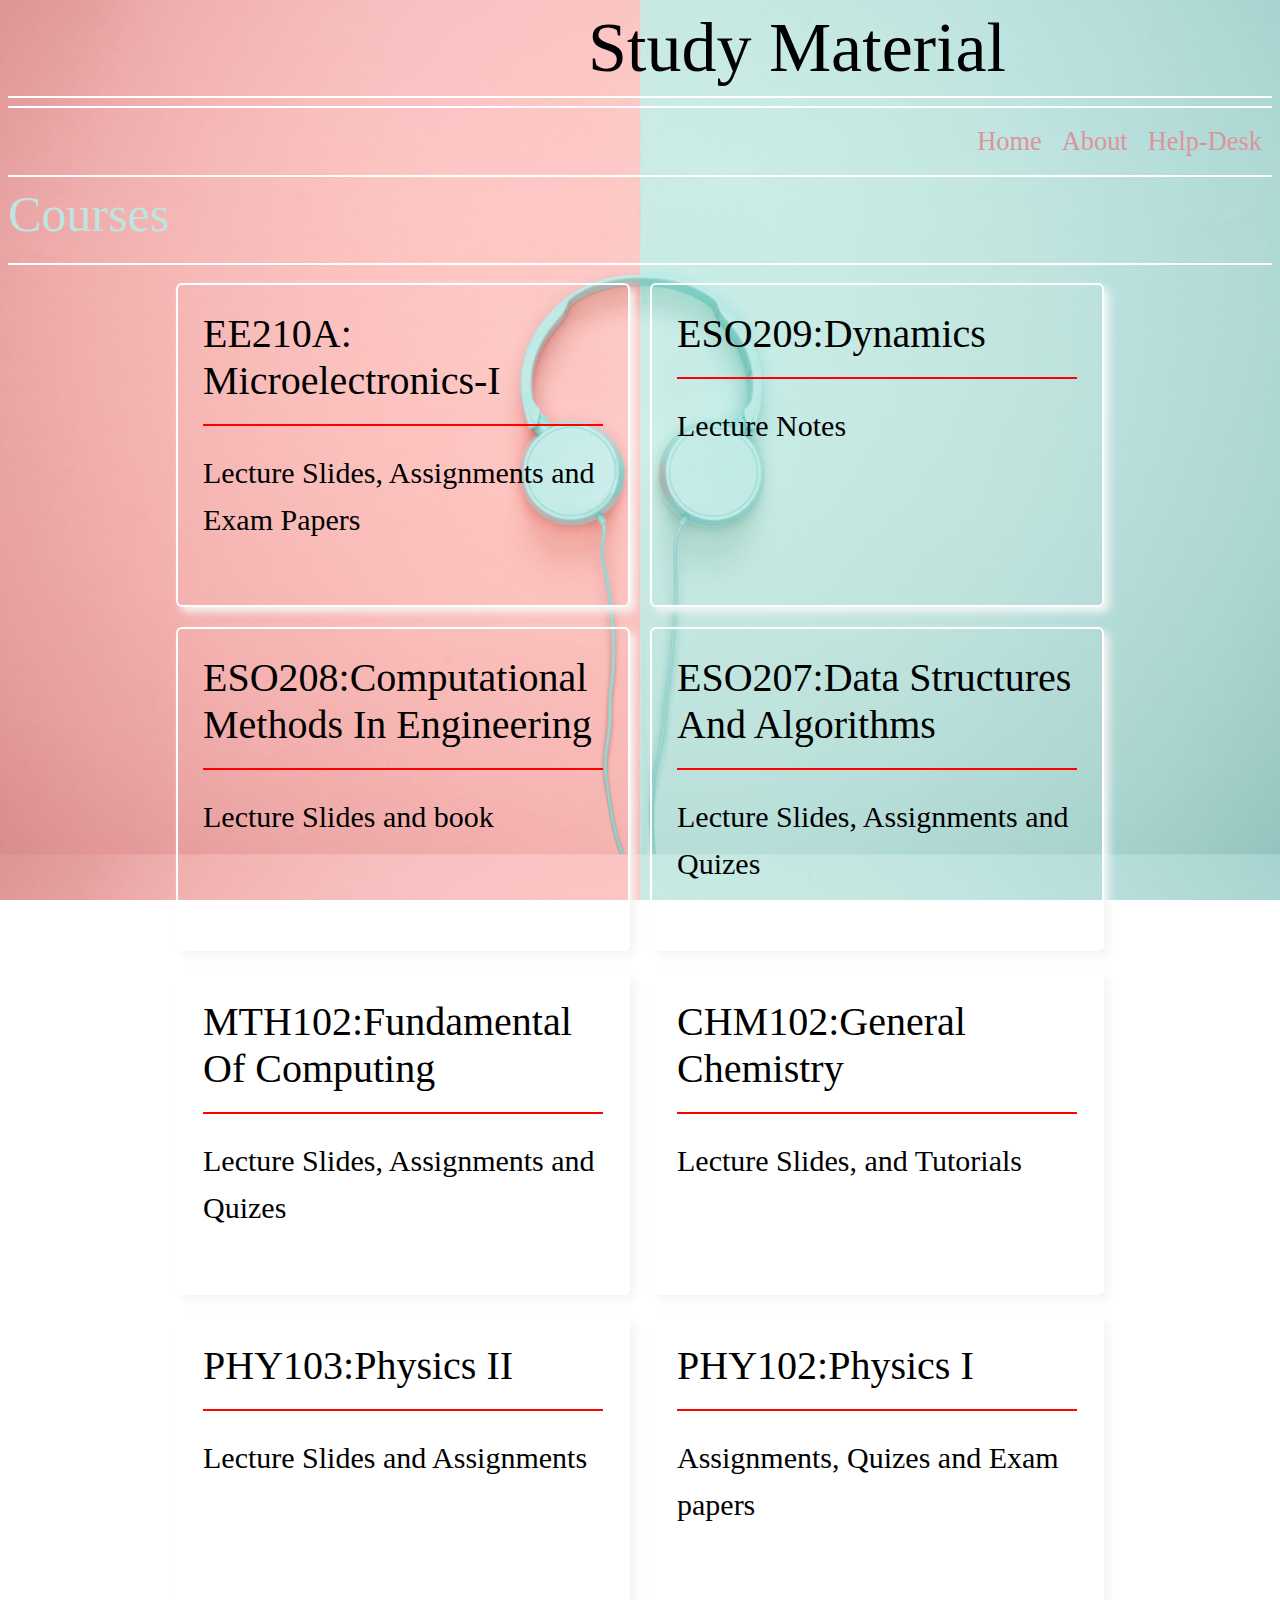
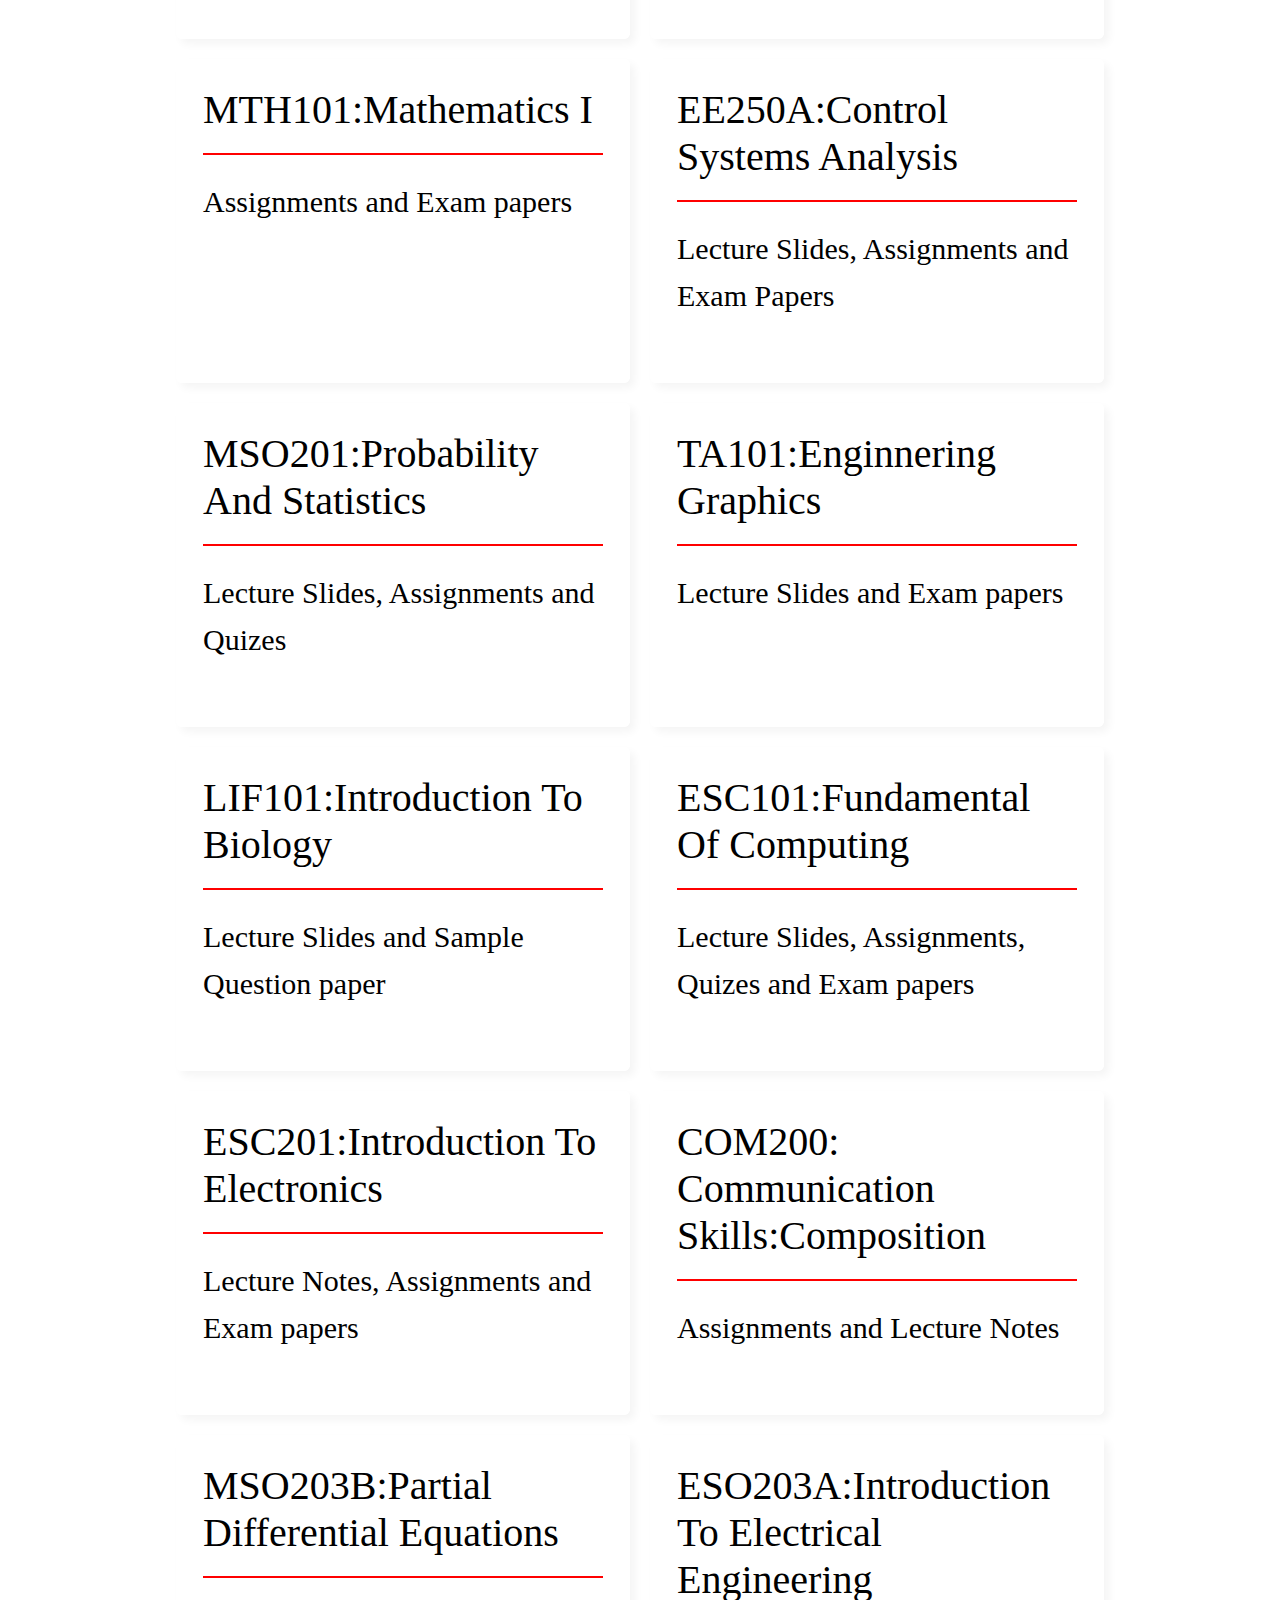
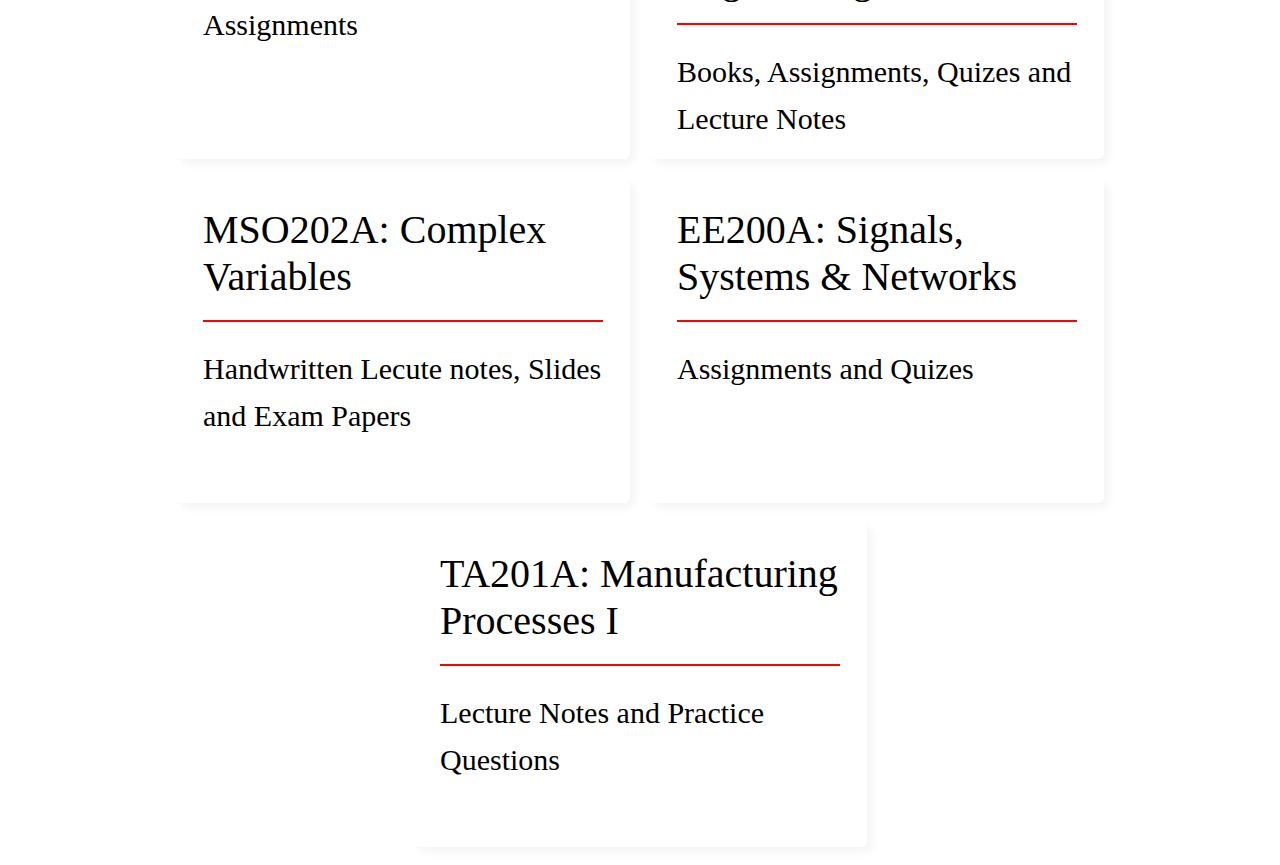
<file: index.html>
<!DOCTYPE html>
<html lang="en">
<head>
    <meta charset="UTF-8">
    <meta http-equiv="X-UA-Compatible" content="IE=edge">
    <meta name="viewport" content="width=device-width, initial-scale=1.0">
    <title>Study Material</title>
    <link rel="stylesheet" href="style.css">
</head>
<body style=" background-image: url('pexels-moose-photos-1037992.jpg'); 
background-size: 100%; background-attachment: fixed;">
    <span  style="margin-left: 580px; color: black;font-weight: lighter; font-size:70px;">Study Material</span>
    <hr color="white">
    <hr color="white">
    <div class="container1">
        <div class="item1"><a style="font-size: larger; color: #dc949c; text-decoration: none;" target="_parent" href="./index.html">Home </a></div>
        <div class="item1"><a style="font-size: larger; color: #dc949c; text-decoration: none;" target="_parent" href="./About.html">About </a></div>
        <div class="item1"><a style="font-size: larger; color: #dc949c; text-decoration: none;" target="_parent" href="./help.html">Help-Desk </a></div>
    </div>
    <hr color="white">
    <div id="one">Courses</div>
    <hr color="white">
    <div class="container2">
        <div class="btn"><a style="color: black; text-decoration: none;" target="_parent" href="./EE210A.html">EE210A: Microelectronics-I</a> 
            <hr color="red">
            <p style="display: inline;color: black;  font-size: 30px;">Lecture Slides, Assignments and Exam Papers</p>
        </div>
        <div class="btn"><a style="color: black; text-decoration: none;" target="_parent" href="./ESO209.html ">ESO209:Dynamics</a>
            <hr color="red">
            <p style="display: inline; color: black;font-size: 30px;">Lecture Notes</p>
        </div>
        <div class="btn"><a style="color: black; text-decoration: none;" target="_parent" href="./ESO208.html">ESO208:Computational Methods In Engineering</a>
            <hr color="red">
            <p style="display: inline;color: black; font-size: 30px;">Lecture Slides and book</p>
        </div>
        <div class="btn"><a style="color: black; text-decoration: none;" target="_parent" href="./ESO207.html">ESO207:Data Structures And Algorithms</a>
            <hr color="red">
            <p style="display: inline;color: black;  font-size: 30px;">Lecture Slides, Assignments and Quizes</p>
        </div>
        <div class="btn"><a style="color: black; text-decoration: none;" target="_parent" href="./MTH102.html">MTH102:Fundamental Of Computing</a>
            <hr color="red">
            <p style="display: inline;color: black; font-size: 30px;">Lecture Slides, Assignments and Quizes</p>
        </div>
        <div class="btn"><a style="color: black; text-decoration: none;" target="_parent" href="./CHM102.html">CHM102:General Chemistry</a>
            <hr color="red">
            <p style="display: inline;color: black;font-size: 30px;">Lecture Slides, and Tutorials</p>
        </div>
        <div class="btn"><a style="color: black; text-decoration: none;" target="_parent" href="./PHY103.html">PHY103:Physics II</a>
            <hr color="red">
            <p style="display: inline;color: black; font-size: 30px;">Lecture Slides and Assignments</p>
        </div>
        <div class="btn"><a style="color: black; text-decoration: none;" target="_parent" href="./PHY102.html">PHY102:Physics I</a>
            <hr color="red">
            <p style="display: inline;color: black; font-size: 30px;">Assignments, Quizes and Exam papers</p>
        </div>
        <div class="btn"><a style="color: black; text-decoration: none;" target="_parent" href="./MTH101.html">MTH101:Mathematics I</a>
            <hr color="red">
            <p style="display: inline;color: black; font-size: 30px;">Assignments and Exam papers</p>
        </div>
        <div class="btn"><a style="color: black; text-decoration: none;" target="_parent" href="./EE250.html">EE250A:Control Systems Analysis</a>
            <hr color="red">
            <p style="display: inline;color: black; font-size: 30px;">Lecture Slides, Assignments and Exam Papers</p>
        </div>
        <div class="btn"><a style="color: black; text-decoration: none;" target="_parent" href="./MSO201.html">MSO201:Probability And Statistics</a>
            <hr color="red">
            <p style="display: inline;color: black;  font-size: 30px;">Lecture Slides, Assignments and Quizes</p>
        </div>
        <div class="btn"><a style="color: black; text-decoration: none;" target="_parent" href="./TA101.html">TA101:Enginnering Graphics</a>
            <hr color="red">
            <p style="display: inline;color: black; font-size: 30px;">Lecture Slides and Exam papers</p>
        </div>
        <div class="btn"><a style="color: black; text-decoration: none;" target="_parent" href="./LIF101.html">LIF101:Introduction To Biology</a>
            <hr color="red">
            <p style="display: inline;color: black; font-size: 30px;">Lecture Slides and Sample Question paper</p>
        </div>
        <div class="btn"><a style="color: black; text-decoration: none;" target="_parent" href="./ESC101.html">ESC101:Fundamental Of Computing</a>
            <hr color="red">
            <p style="display: inline;color: black; font-size: 30px;">Lecture Slides, Assignments, Quizes and Exam papers</p>
        </div>
        <div class="btn"><a style="color: black; text-decoration: none;" target="_parent" href="./ESC201.html">ESC201:Introduction To Electronics</a>
            <hr color="red">
            <p style="display: inline;color: black; font-size: 30px;">Lecture Notes, Assignments and Exam papers</p>
        </div>
        <div class="btn"><a style="color: black; text-decoration: none;" target="_parent" href="./COM200.html">COM200:   Communication Skills:Composition</a>
            <hr color="red">
            <p style="display: inline;color: black;font-size: 30px;">Assignments and Lecture Notes</p>
        </div>
        <div class="btn"><a style="color: black; text-decoration: none;" target="_parent" href="./MSO203.html">MSO203B:Partial Differential Equations</a>
            <hr color="red">
            <p style="display: inline;color: black;font-size: 30px;">Assignments</p>
        </div>
        <div class="btn"><a style="color: black; text-decoration: none;" target="_parent" href="./ESO203.html">ESO203A:Introduction To Electrical Engineering</a>
            <hr color="red">
            <p style="display: inline;color: black;font-size: 30px;">Books, Assignments, Quizes and Lecture Notes</p>
        </div>
        <div class="btn"><a style="color: black; text-decoration: none;" target="_parent" href="./MSO202.html">MSO202A: Complex Variables</a>
            <hr color="red">
            <p style="display: inline;color: black; font-size: 30px;">Handwritten Lecute notes, Slides and Exam Papers</p>
        </div>
        <div class="btn"><a style="color: black; text-decoration: none;" target="_parent" href="./EE200.html">EE200A: Signals, Systems & Networks</a>
            <hr color="red">
            <p style="display: inline;color: black;font-size: 30px;">Assignments and Quizes</p>
        </div>
        <div class="btn"><a style="color: black; text-decoration: none;" target="_parent" href="./TA201.html">TA201A: Manufacturing Processes I</a>
            <hr color="red">
            <p style="display: inline;color: black;font-size: 30px;">Lecture Notes and Practice Questions</p>
        </div>
    </div>
</body>
</html>
</file>
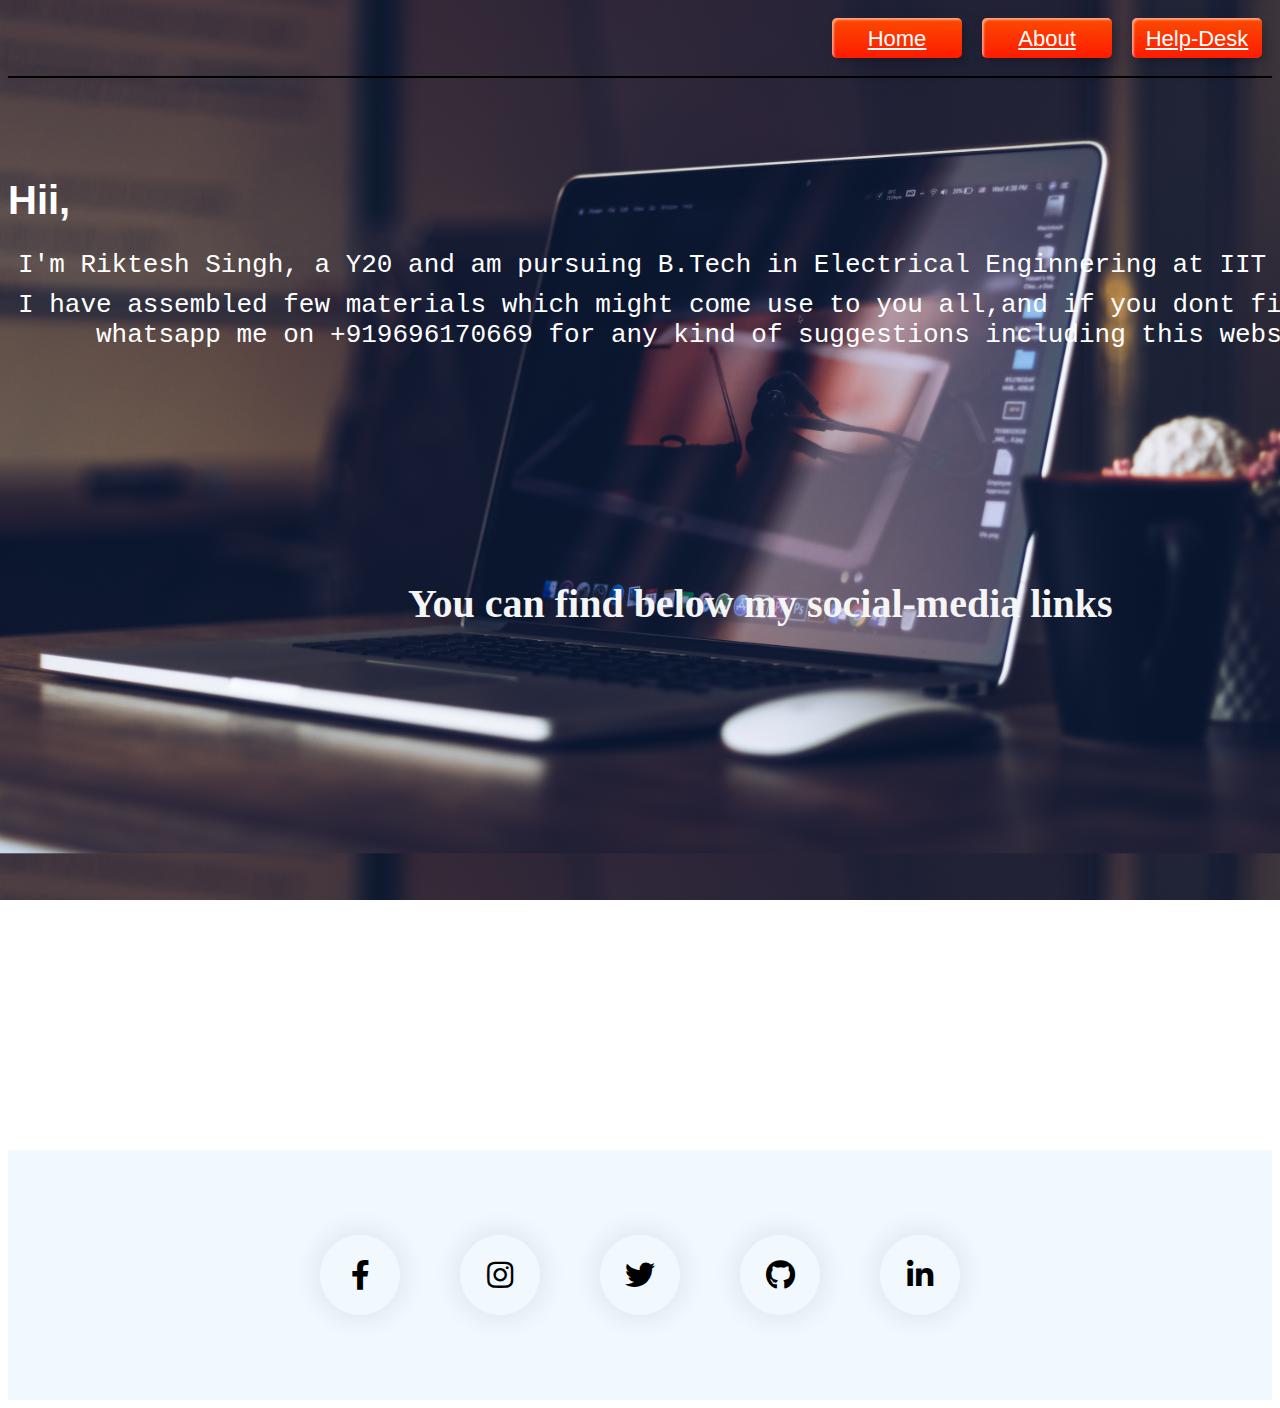
<file: About.html>
<!DOCTYPE html>
<html lang="en">
<head>
    <meta charset="UTF-8">
    <meta http-equiv="X-UA-Compatible" content="IE=edge">
    <meta name="viewport" content="width=device-width, initial-scale=1.0">
    <title>About Me</title>
    <link rel="stylesheet" href="Abouts.css">
    <link
      rel="stylesheet"
      href="https://cdnjs.cloudflare.com/ajax/libs/font-awesome/5.15.3/css/all.min.css"
    />
</head>
<body style="background-image: url('pexels-hasan-albari-1229861.jpg'); background-size: 100%; background-attachment: fixed;">
    <div class="container1">
        <div class="custom-btn btn-5 item1"><a style="color: #fff;"  target="_parent" href="./index.html">Home </a></div>
        <div class="custom-btn btn-5 item1"><a style="color: #fff;"  target="_parent" href="./About.html">About </a></div>
        <div class="custom-btn btn-5 item1"><a style="color: #fff;" target="_parent" href="./help.html">Help-Desk </a></div>
    </div>
    <hr color="black">
<h1 style="margin-top: 100px; color: #fff; font-size: 40px; font-family: Arial, Helvetica, sans-serif;" align="left"> Hii,</h1>
<div class="wrapper container2" style="display: inline-block;">
    <div  class="typing-demo item2" style="color: white; margin-top: 0px;padding: 0px;">
      I'm Riktesh Singh, a Y20 and am pursuing B.Tech in Electrical Enginnering at IIT Kanpur.
    </div>
<div class="wrapper container2" style="display: inline-block;">
    <div class="typing-demo1 item2" align="left" style="color: white; margin-top: 0px;padding: 0px;">
        I have assembled few materials which might come use to you all,and if you dont find any material please <br>
         whatsapp me on +919696170669 for any kind of suggestions including this website modification.
    </div>   
    <h2 style=" margin-top: 230px; margin-left: 400px; color: whitesmoke; font-size: 40px;">You can find below my social-media links</h2>
</div>
</div>

<div class="hero" style="height: 250px;">
    <div class="social-links">
      <a href="https://www.facebook.com/riktesh.singh.1/"><i class="fab fa-facebook-f"></i></a>
      <a href="https://www.instagram.com/sriktesh/"><i class="fab fa-instagram"></i></a>
      <a href="https://twitter.com/Riktesh3"><i class="fab fa-twitter"></i></a>
      <a href="https://github.com/RIKTESH9454"><i class="fab fa-github"></i></a>
      <a href="https://www.linkedin.com/in/riktesh-singh-7195b9214/"><i class="fab fa-linkedin-in"></i></a>
    </div>
  </div>
</body>

</html>
</file>
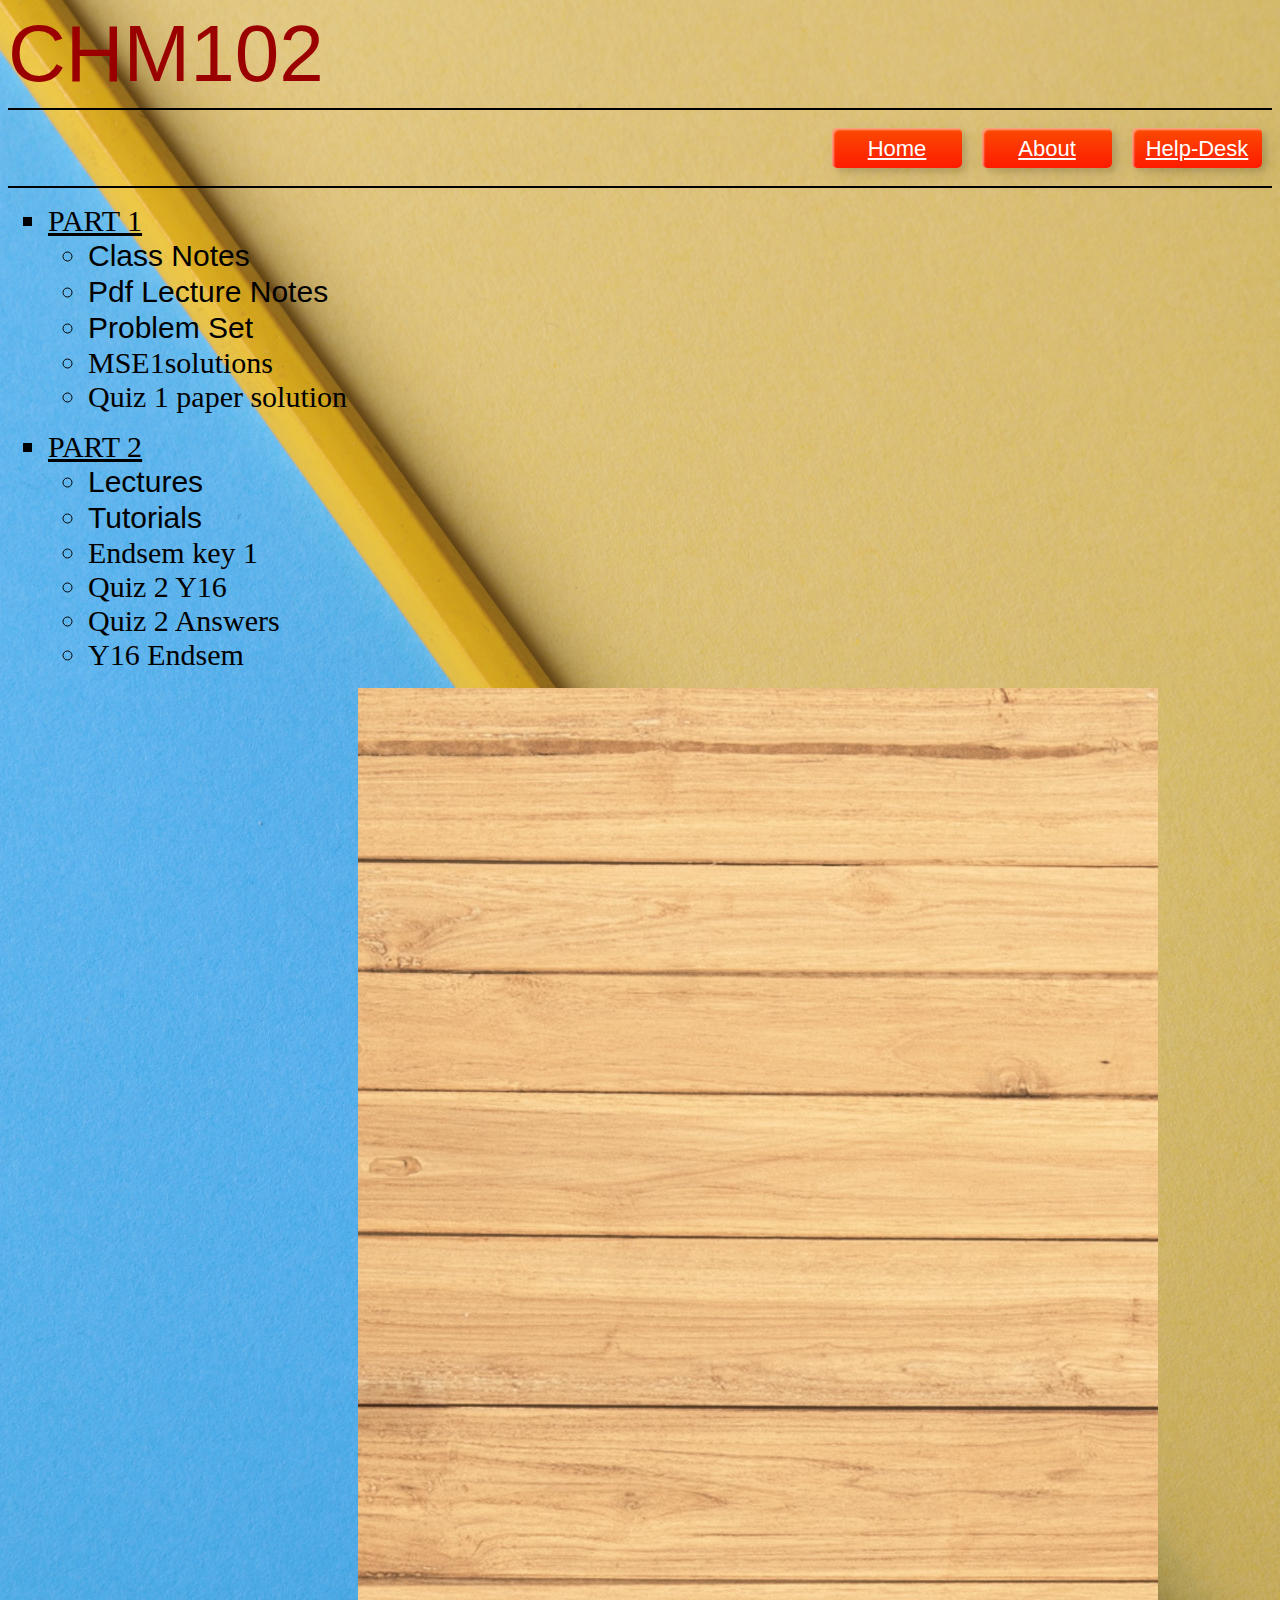
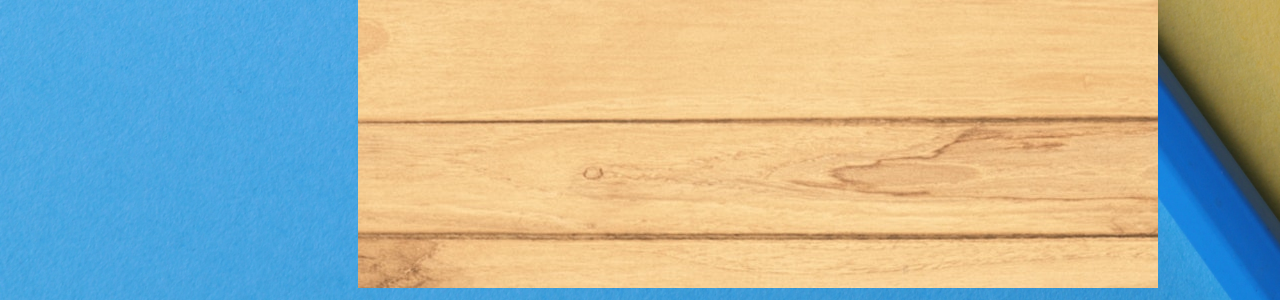
<file: CHM102.html>
<!DOCTYPE html>
<html lang="en">
<head>
    <meta charset="UTF-8">
    <meta http-equiv="X-UA-Compatible" content="IE=edge">
    <meta name="viewport" content="width=device-width, initial-scale=1.0">
    <title>CHM102</title>
    <link rel="stylesheet" href="chm102s.css">
</head>
<body>
    <span style="position: relative;
    text-align: center;
    color: #9B0000;
    font-size: 80px;
    font-family: Verdana, Geneva, Tahoma, sans-serif;";>CHM102</span>
    <hr color="black">
    <div class="container1">
        <div class="custom-btn btn-5 item1"><a style="color: #fff;"  target="_parent" href="./index.html">Home </a></div>
        <div class="custom-btn btn-5 item1"><a style="color: #fff;"  target="_parent" href="./About.html">About </a></div>
        <div class="custom-btn btn-5 item1"><a style="color: #fff;" target="_parent" href="./help.html">Help-Desk </a></div>
    </div>
    <hr color="black">
    <div style="display: inline">
        <ul type="square" style="color: darkcyan ;">
            <li style="color: black; font-size: 30px;"><u>PART 1</u>
                <ul>
                    <li><div class="dropdown">
                        <button class="dropbtn" style='font-size: 30px; background-color:transparent; border: 0px; padding-left: 0px;'>Class Notes</button>
                        <div class="dropdown-content">
                          <a href="CHM102\Part 1\class notes\e_Lec1_slide.pdf" target="frame1">Lecture Slides 1</a>
                          <a href="CHM102\Part 1\class notes\e_lec2_slide.pdf" target="frame1">Lecture Slides 2</a>
                          <a href="CHM102\Part 1\class notes\e_lec3_slide.pdf" target="frame1">Lecture Slides 3</a>
                          <a href="CHM102\Part 1\class notes\m_lec4_slides.pdf" target="frame1">Lecture Slides 4</a>
                          <a href="CHM102\Part 1\class notes\e_lec5_slides.pdf" target="frame1">Lecture Slides 5</a>
                          <a href="CHM102\Part 1\class notes\m_lec6_slides.pdf" target="frame1">Lecture Slides 6</a>
                          <a href="CHM102\Part 1\class notes\m_lec7_slides.pdf" target="frame1">Lecture Slides 7</a>
                          <a href="CHM102\Part 1\class notes\e_lec8_slides.pdf" target="frame1">Lecture Slides 8</a>
                          <a href="CHM102\Part 1\class notes\e_lec9_slides.pdf" target="frame1">Lecture Slides 9</a>
                          <a href="CHM102\Part 1\class notes\m_lec10_slides.pdf" target="frame1">Lecture Slides 10</a>
                          <a href="CHM102\Part 1\class notes\corrected_e_lec10_slides.pdf" target="frame1">Corrected Lecture Slides 10</a>
                          <a href="CHM102\Part 1\class notes\e_lec11_slides.pdf" target="frame1">Lecture Slides 11</a>
                          <a href="CHM102\Part 1\class notes\e_lec12_slides.pdf" target="frame1">Lecture Slides 12</a>
                          <a href="CHM102\Part 1\class notes\e_lec13_slides.pdf" target="frame1">Lecture Slides 13</a>
                          <a href="CHM102\Part 1\class notes\extra_lec_slides_eve.pdf" target="frame1">Extra Lecture Slides</a>
                        </div>
                      </div></li>
                    <li><div class="dropdown">
                        <button class="dropbtn" style='font-size: 30px; background-color:transparent; border: 0px; padding-left: 0px;'>Pdf Lecture Notes</button>
                        <div class="dropdown-content">
                          <a href="CHM102\Part 1\PDF lectures\2018_Lecture1.pdf" target="frame1">2018 Lecture Notes 1</a>
                          <a href="CHM102\Part 1\PDF lectures\2018_Lecture2.pdf" target="frame1">2018 Lecture Notes 2</a>
                          <a href="CHM102\Part 1\PDF lectures\2018_Lecture3.pdf" target="frame1">2018 Lecture Notes 3</a>
                          <a href="CHM102\Part 1\PDF lectures\2018_Lecture3_corrected.pdf" target="frame1">2018 Corrected Lecture Notes 3</a>
                          <a href="CHM102\Part 1\PDF lectures\2018_Lecture4.pdf" target="frame1">2018 Lecture Notes 4</a>
                          <a href="CHM102\Part 1\PDF lectures\2018_Lecture5.pdf" target="frame1">2018 Lecture Notes 5</a>
                          <a href="CHM102\Part 1\PDF lectures\2018_Lecture6.pdf" target="frame1">2018 Lecture Notes 6</a>
                          <a href="CHM102\Part 1\PDF lectures\2018_Lecture7.pdf" target="frame1">2018 Lecture Notes 7</a>
                          <a href="CHM102\Part 1\PDF lectures\2018_Lecture8.pdf" target="frame1">2018 Lecture Notes 8</a>
                          <a href="CHM102\Part 1\PDF lectures\2018_Lecture9_corrected.pdf" target="frame1">2018 Lecture Notes 9</a>
                          <a href="CHM102\Part 1\PDF lectures\2018_Lecture10.pdf" target="frame1">2018 Lecture Notes 10</a>
                        </div>
                      </div></li>
                      <li><div class="dropdown">
                        <button class="dropbtn" style='font-size: 30px; background-color:transparent; border: 0px; padding-left: 0px;'>Problem Set</button>
                        <div class="dropdown-content">
                          <a href="CHM102\Part 1\problem set\model_prob_soln.pdf" target="frame1">Model Problem Solution</a>
                          <a href="CHM102\Part 1\problem set\Problem_Set_1.pdf" target="frame1">Problem Set 1</a>
                          <a href="CHM102\Part 1\problem set\soln_Prob_ans1.pdf" target="frame1">Problem Set 1 Solution</a>
                          <a href="CHM102\Part 1\problem set\Problem_Set_2.pdf" target="frame1">Problem Set 2</a>
                          <a href="CHM102\Part 1\problem set\soln_ProblemSet2.pdf" target="frame1">Problem Set 2 Solution</a>
                          <a href="CHM102\Part 1\problem set\Problem_Set_3.pdf" target="frame1">Problem Set 3</a>
                          <a href="CHM102\Part 1\problem set\Problem_Set_3.pdf" target="frame1">Problem Set 3 Solution</a>
                          <a href="CHM102\Part 1\problem set\Problem_Set_4.pdf" target="frame1">Problem Set 4</a>
                          <a href="CHM102\Part 1\problem set\Problem_Set_4_solution.pdf" target="frame1">Problem Set 4 Solution</a>
                          <a href="CHM102\Part 1\problem set\Problem_Set_5.pdf" target="frame1">Problem Set 5</a>
                          <a href="CHM102\Part 1\problem set\Problem_Set_5_solution.pdf" target="frame1">Problem Set 5 Solution</a>
                        </div>
                      </div></li>
                    <li><a href="CHM102\Part 1\MSE1solutions.pdf" target="frame1" style="color: black; text-decoration: none;">MSE1solutions</a></li>
                    <li><a href="CHM102\Part 1\quiz1_paper_soln.pdf" target="frame1" style="color: black; text-decoration: none;">Quiz 1 paper solution</a></li>
                </ul>
            </li>
        </ul>
    </div>
    <div style="display: inline">
        <ul type="square" style="color: darkcyan ;">
            <li style="color: black; font-size: 30px;"><u>PART 2</u>
                <ul>
                    <li><div class="dropdown">
                        <button class="dropbtn" style='font-size: 30px; background-color:transparent; border: 0px; padding-left: 0px;'>Lectures</button>
                        <div class="dropdown-content">
                          <a href="CHM102\Part 2\Lectures\CHM102A_part2_Lecture_1.pptx" target="frame1">Lecture 1</a>
                          <a href="CHM102\Part 2\Lectures\CHM102A_part2_Lecture_2.pptx" target="frame1">Lecture 2</a>
                          <a href="CHM102\Part 2\Lectures\CHM102A_part2_Lecture_3.pptx" target="frame1">Lecture 3</a>
                          <a href="CHM102\Part 2\Lectures\CHM102A_part2_lecture_4.pptx" target="frame1">Lecture 4</a>
                          <a href="CHM102\Part 2\Lectures\CHM102A_part_2_lecture_5.pptx" target="frame1">Lecture 5</a>
                          <a href="CHM102\Part 2\Lectures\CHM102A_part2_Lecture_6.pptx" target="frame1">Lecture 6</a>
                          <a href="CHM102\Part 2\Lectures\CHM102A_part_2_lecture_7.pptx" target="frame1">Lecture 7</a>
                          <a href="CHM102\Part 2\Lectures\CHM102A_part_2_lecture_8.pptx" target="frame1">Lecture 8</a>
                          <a href="CHM102\Part 2\Lectures\CHM102A_part_2_lecture9.pptx" target="frame1">Lecture 9</a>
                          <a href="CHM102\Part 2\Lectures\CHM102A_part_2_lecture10.pptx" target="frame1">Lecture 10</a>
                          <a href="CHM102\Part 2\Lectures\CHM102A_part_2_lecture_11.pptx" target="frame1">Lecture 11</a>
                          <a href="CHM102\Part 2\Lectures\CHM102A_part_2_lecture12.pptx" target="frame1">Lecture 12</a>
                          <a href="CHM102\Part 2\Lectures\CHM102A_part_2_lecture13.pptx" target="frame1">Lecture 13</a>
                          <a href="CHM102\Part 2\Lectures\CHM102A_part_2_lecture14.pptx" target="frame1">Lecture 14</a>
                        </div>
                      </div></li>
                      <li><div class="dropdown">
                        <button class="dropbtn" style='font-size: 30px; background-color:transparent; border: 0px; padding-left: 0px;'>Tutorials</button>
                        <div class="dropdown-content">
                          <a href="CHM102\Part 2\Tutorials\Tutorial_1.pdf" target="frame1">Tutorial 1</a>
                          <a href="CHM102\Part 2\Tutorials\Tutorial_1_Answers.pdf" target="frame1">Tutorial 1 Answers</a>
                          <a href="CHM102\Part 2\Tutorials\tutorial_2.pdf" target="frame1">Tutorial 2</a>
                          <a href="CHM102\Part 2\Tutorials\tutorial_2_Answers.pdf" target="frame1">Tutorial 2 Answers</a>
                          <a href="CHM102\Part 2\Tutorials\Tutorial_3.pdf" target="frame1">Tutorial 3</a>
                          <a href="CHM102\Part 2\Tutorials\tutorial_3_Answers.pdf" target="frame1">Tutorial 3 Answers</a>
                          <a href="CHM102\Part 2\Tutorials\tutorial_4.pdf" target="frame1">Tutorial 4</a>
                          <a href="CHM102\Part 2\Tutorials\tutorial_4_answers.pdf" target="frame1">Tutorial 4 Answers</a>
                          <a href="CHM102\Part 2\Tutorials\tutorial_5.pdf" target="frame1">Tutorial 5</a>
                          <a href="CHM102\Part 2\Tutorials\tutorial_5_answers.pdf" target="frame1">Tutorial 5 Answers</a>
                          <a href="CHM102\Part 2\Tutorials\tutorial_6.pdf" target="frame1">Tutorial 6</a>
                          <a href="CHM102\Part 2\Tutorials\tutorial_6_answers.pdf" target="frame1">Tutorial 6 Answers</a>
                        </div>
                      </div></li>
                    <li><a href="CHM102\Part 2\endsem_key1.pdf" target="frame1" style="color: black; text-decoration: none; ">Endsem key 1</a></li>
                    <li><a href="CHM102\Part 2\Quiz 2 Y16.pdf" target="frame1" style="color: black; text-decoration: none; ">Quiz 2 Y16</a></li>
                    <li><a href="CHM102\Part 2\quiz2_answers.pdf" target="frame1" style="color: black; text-decoration: none; ">Quiz 2 Answers</a></li>
                    <li><a href="CHM102\Part 2\Y16 endsem.pdf" target="frame1" style="color: black; text-decoration: none;">Y16 Endsem</a></li>
                </ul>
            </li>
        </ul>
    </div>
    <div  class="bbk" align="center" style="display: inline" >
        <iframe name="frame1" frameborder ="2" width="800px" height="1200px" style="border: thick black; margin-left: 350px; background-image: url('pexels-fwstudio-129731.jpg'); border: black;" ></iframe>
    </div>
    
</body>
</html>
</file>
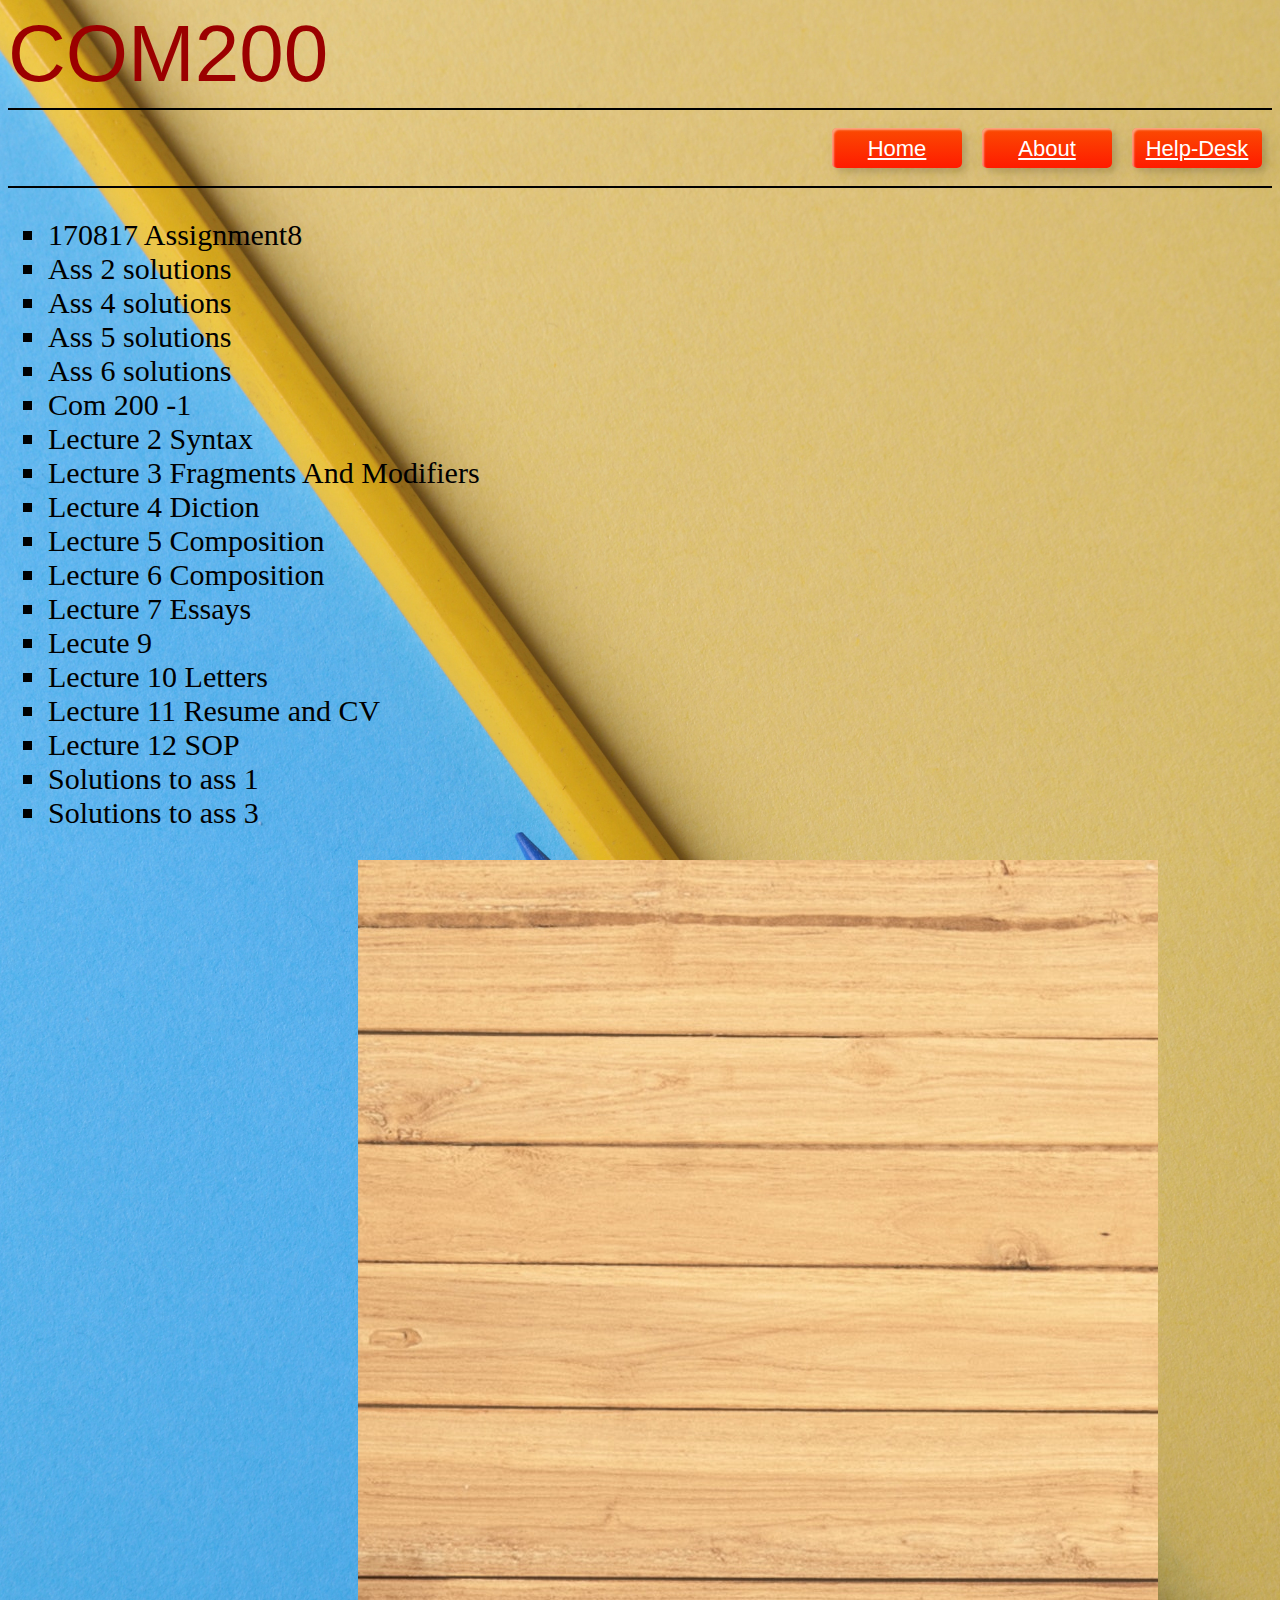
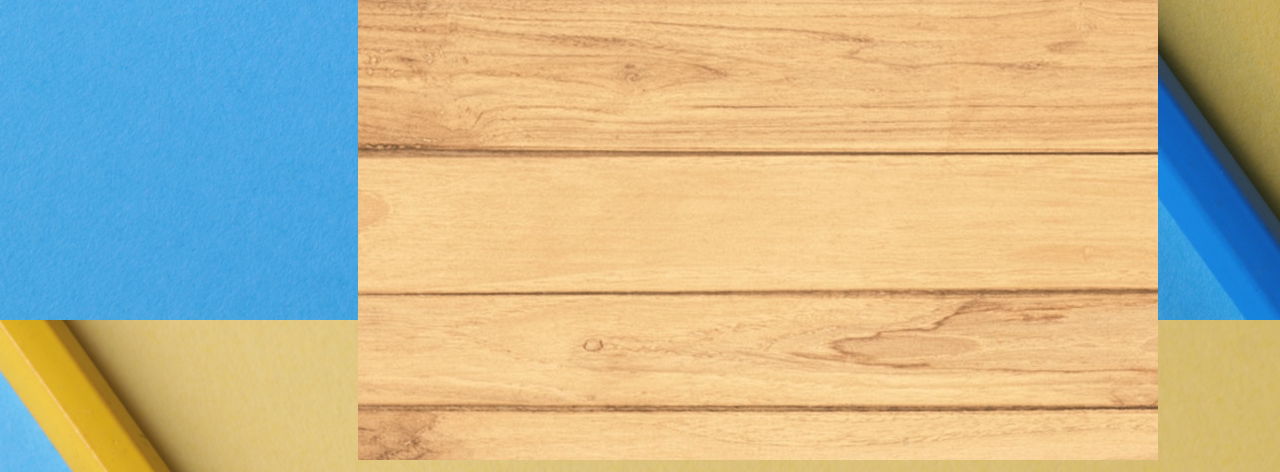
<file: COM200.html>
<!DOCTYPE html>
<html lang="en">
<head>
    <meta charset="UTF-8">
    <meta http-equiv="X-UA-Compatible" content="IE=edge">
    <meta name="viewport" content="width=device-width, initial-scale=1.0">
    <title>Com200</title>
    <link rel="stylesheet" href="com200s.css">
</head>
<body>
    <span style="position: relative;
    text-align: center;
    color: #9B0000;
    font-size: 80px;
    font-family: Verdana, Geneva, Tahoma, sans-serif;";>COM200</span>
    <hr color="black">
    <div class="container1">
        <div class="custom-btn btn-5 item1"><a style="color: #fff;"  target="_parent" href="./index.html">Home </a></div>
        <div class="custom-btn btn-5 item1"><a style="color: #fff;"  target="_parent" href="./About.html">About </a></div>
        <div class="custom-btn btn-5 item1"><a style="color: #fff;" target="_parent" href="./help.html">Help-Desk </a></div>
    </div>
    <hr color="black">
    <div style="display: inline;">
        <ul type="square" style="color: black; font-size: 30px;">
            <li><a href="COM200\170817_Assignment8.docx" target="frame2" style="color: black; text-decoration: none;">170817 Assignment8</a></li>
            <li><a href="COM200\Ass 2 - solutions.docx" target="frame2" style="color: black; text-decoration: none;">Ass 2 solutions</a></li>
            <li><a href="COM200\Ass 4 - solutions.docx" target="frame2" style="color: black; text-decoration: none;">Ass 4 solutions</a></li>
            <li><a href="COM200\Ass 5 solutions.docx" target="frame2" style="color: black; text-decoration: none;">Ass 5 solutions</a></li>
            <li><a href="COM200\Ass 6 solutions.docx" target="frame2" style="color: black; text-decoration: none;">Ass 6 solutions</a></li>
            <li><a href="COM200\COM 200 - 1.pptx" target="frame2" style="color: black; text-decoration: none;">Com 200 -1</a></li>
            <li><a href="COM200\Lecture 2 - SYNTAX.pptx" target="frame2" style="color: black; text-decoration: none;">Lecture 2 Syntax</a></li>
            <li><a href="COM200\Lecture 3 - Fragments and modifiers.pptx" target="frame2" style="color: black; text-decoration: none;">Lecture 3 Fragments And Modifiers</a></li>
            <li><a href="COM200\Lecture 4 - Diction.pptx" target="frame2" style="color: black; text-decoration: none;">Lecture 4 Diction</a></li>
            <li><a href="COM200\Lecture 5 - Composition.pptx" target="frame2" style="color: black; text-decoration: none;">Lecture 5 Composition</a></li>
            <li><a href="COM200\Lecture 6 - Composition.pptx" target="frame2" style="color: black; text-decoration: none;">Lecture 6 Composition</a></li>
            <li><a href="COM200\Lecture 7 - Essays.pptx" target="frame2" style="color: black; text-decoration: none;">Lecture 7 Essays</a></li>
            <li><a href="COM200\Lecture 9.pptx" target="frame2" style="color: black; text-decoration: none;">Lecute 9</a></li>
            <li><a href="COM200\Lecture 10- Letters.pptx" target="frame2" style="color: black; text-decoration: none;">Lecture 10 Letters</a></li>
            <li><a href="COM200\Lecture 11 - Resumé and CV.pptx" target="frame2" style="color: black; text-decoration: none;">Lecture 11 Resume and CV</a></li>
            <li><a href="COM200\Lecture 12 - SOP.pptx" target="frame2" style="color: black; text-decoration: none;">Lecture 12 SOP</a></li>
            <li><a href="COM200\Solution to ass 1.docx" target="frame2" style="color: black; text-decoration: none;">Solutions to ass 1</a></li>
            <li><a href="COM200\Solutions to Ass 3.docx" target="frame2" style="color: black; text-decoration: none;">Solutions to ass 3</a></li>
        </ul>
    </div>
    <div>
        <iframe name="frame2" frameborder="1" width="800px" height="1200px" style="border: thick black; margin-left: 350px; background-image: url('pexels-fwstudio-129731.jpg'); border: black;"></iframe>
    </div>
</body>
</html>
</file>
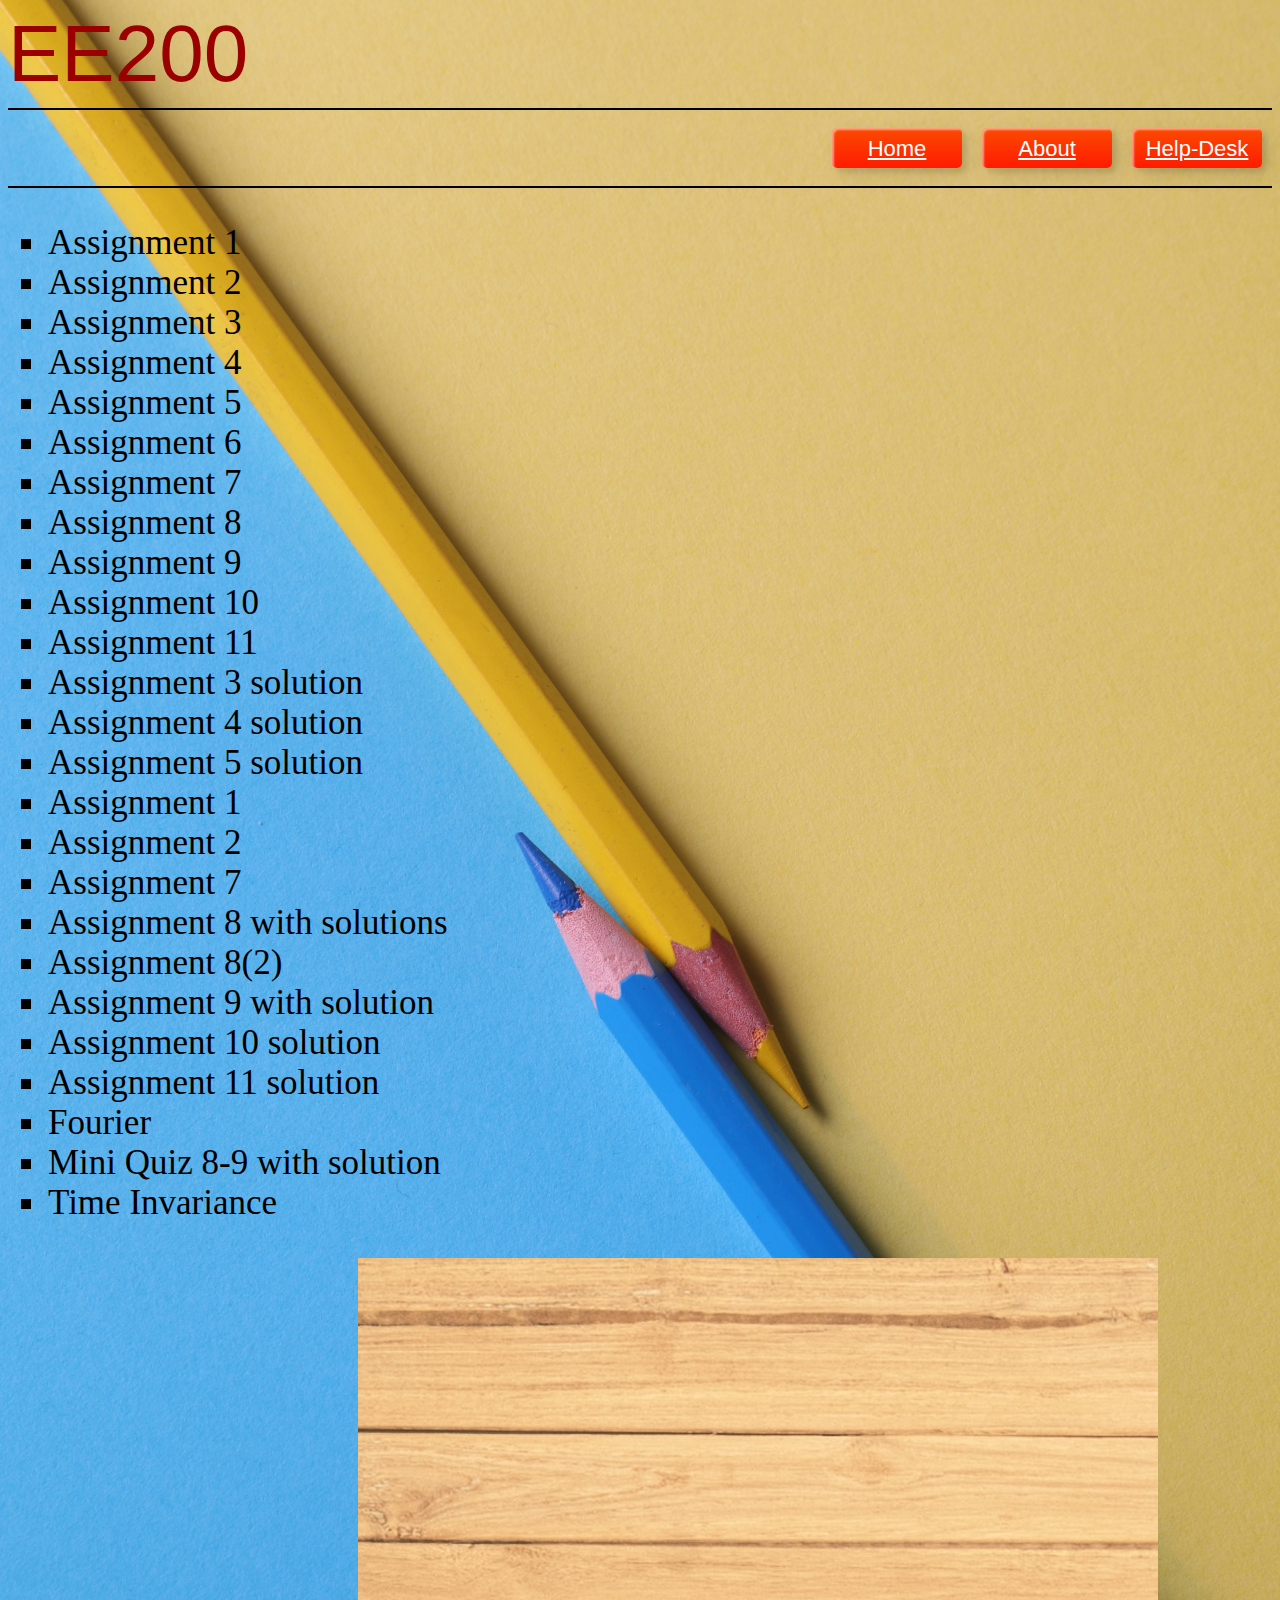
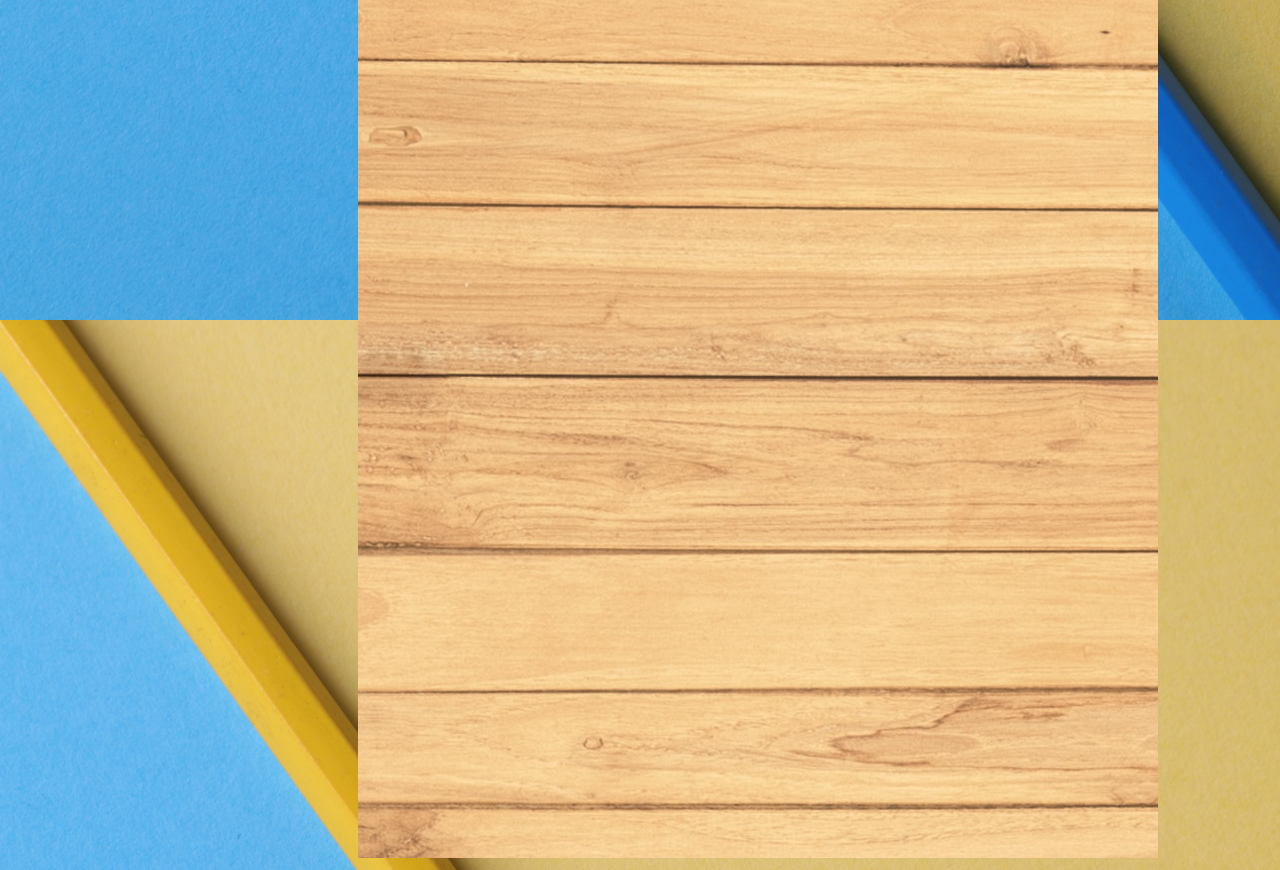
<file: EE200.html>
<!DOCTYPE html>
<html lang="en">
<head>
    <meta charset="UTF-8">
    <meta http-equiv="X-UA-Compatible" content="IE=edge">
    <meta name="viewport" content="width=device-width, initial-scale=1.0">
    <title>EE200</title>
    <link rel="stylesheet" href="EE200s.css">
</head>
<body>
    <span style="position: relative;
    text-align: center;
    color: #9B0000;
    font-size: 80px;
    font-family: Verdana, Geneva, Tahoma, sans-serif;";>EE200</span>
    <hr color="black">
    <div class="container1">
        <div class="custom-btn btn-5 item1"><a style="color: #fff;"  target="_parent" href="./index.html">Home </a></div>
        <div class="custom-btn btn-5 item1"><a style="color: #fff;"  target="_parent" href="./About.html">About </a></div>
        <div class="custom-btn btn-5 item1"><a style="color: #fff;" target="_parent" href="./help.html">Help-Desk </a></div>
    </div>
    <hr color="black">
    <div class="bnb" style="display: inline;">
        <ul type="square" style="color: black; font-size: 35px;">
            <li><a href="EE200\18a1.pdf" target="frame2" style="color: black; text-decoration: none;">Assignment 1</a></li>
            <li><a href="EE200\18a2.pdf" target="frame2" style="color: black; text-decoration: none;">Assignment 2</a></li>
            <li><a href="EE200\18a3.pdf" target="frame2" style="color: black; text-decoration: none;">Assignment 3</a></li>
            <li><a href="EE200\18a4.pdf" target="frame2" style="color: black; text-decoration: none;">Assignment 4</a></li>
            <li><a href="EE200\18a5.pdf" target="frame2" style="color: black; text-decoration: none;">Assignment 5</a></li>
            <li><a href="EE200\18a6 Solved.pdf" target="frame2" style="color: black; text-decoration: none;">Assignment 6</a></li>
            <li><a href="EE200\18a7.pdf" target="frame2" style="color: black; text-decoration: none;">Assignment 7</a></li>
            <li><a href="EE200\18a8.pdf" target="frame2" style="color: black; text-decoration: none;">Assignment 8</a></li>
            <li><a href="EE200\18a9.pdf" target="frame2" style="color: black; text-decoration: none;">Assignment 9</a></li>
            <li><a href="EE200\18a10.pdf" target="frame2" style="color: black; text-decoration: none;">Assignment 10</a></li>
            <li><a href="EE200\18a11.pdf" target="frame2" style="color: black; text-decoration: none;">Assignment 11</a></li>
            <li><a href="EE200\Ass 3 sol Corr.pdf" target="frame2" style="color: black; text-decoration: none;">Assignment 3 solution</a></li>
            <li><a href="EE200\Ass 4 sol.pdf" target="frame2" style="color: black; text-decoration: none;">Assignment 4 solution</a></li>
            <li><a href="EE200\Ass 5 sol.pdf" target="frame2" style="color: black; text-decoration: none;">Assignment 5 solution</a></li>
            <li><a href="EE200\assignment 1(2).pdf" target="frame2" style="color: black; text-decoration: none;">Assignment 1</a></li>
            <li><a href="EE200\assignment 2(2).pdf" target="frame2" style="color: black; text-decoration: none;">Assignment 2</a></li>
            <li><a href="EE200\assignment 7soln.pdf" target="frame2" style="color: black; text-decoration: none;">Assignment 7</a></li>
            <li><a href="EE200\Assignment 8 with solution.pdf" target="frame2" style="color: black; text-decoration: none;">Assignment 8 with solutions</a></li>
            <li><a href="EE200\assignment 8_2.pdf" target="frame2" style="color: black; text-decoration: none;">Assignment 8(2)</a></li>
            <li><a href="EE200\Assignment 9 with solution.pdf" target="frame2" style="color: black; text-decoration: none;">Assignment 9 with solution</a></li>
            <li><a href="EE200\Assignment 10 solution.pdf" target="frame2" style="color: black; text-decoration: none;">Assignment 10 solution</a></li>
            <li><a href="EE200\Assignment 11 soln.pdf" target="frame2" style="color: black; text-decoration: none;">Assignment 11 solution</a></li>
            <li><a href="EE200\fourier.pdf" target="frame2" style="color: black; text-decoration: none;">Fourier</a></li>
            <li><a href="EE200\Mini Quiz 8-9 with solution.pdf" target="frame2" style="color: black; text-decoration: none;">Mini Quiz 8-9 with solution</a></li>
            <li><a href="EE200\TIME INVARIANCE.pdf" target="frame2" style="color: black; text-decoration: none;">Time Invariance</a></li>
            
        </ul>
        </div>
        <div>
            <iframe name="frame2" frameborder="1" width="800px" height="1200px" style="border: thick black; margin-left: 350px; background-image: url('pexels-fwstudio-129731.jpg'); border: black;"></iframe>
        </div>
</body>
</html>
</file>
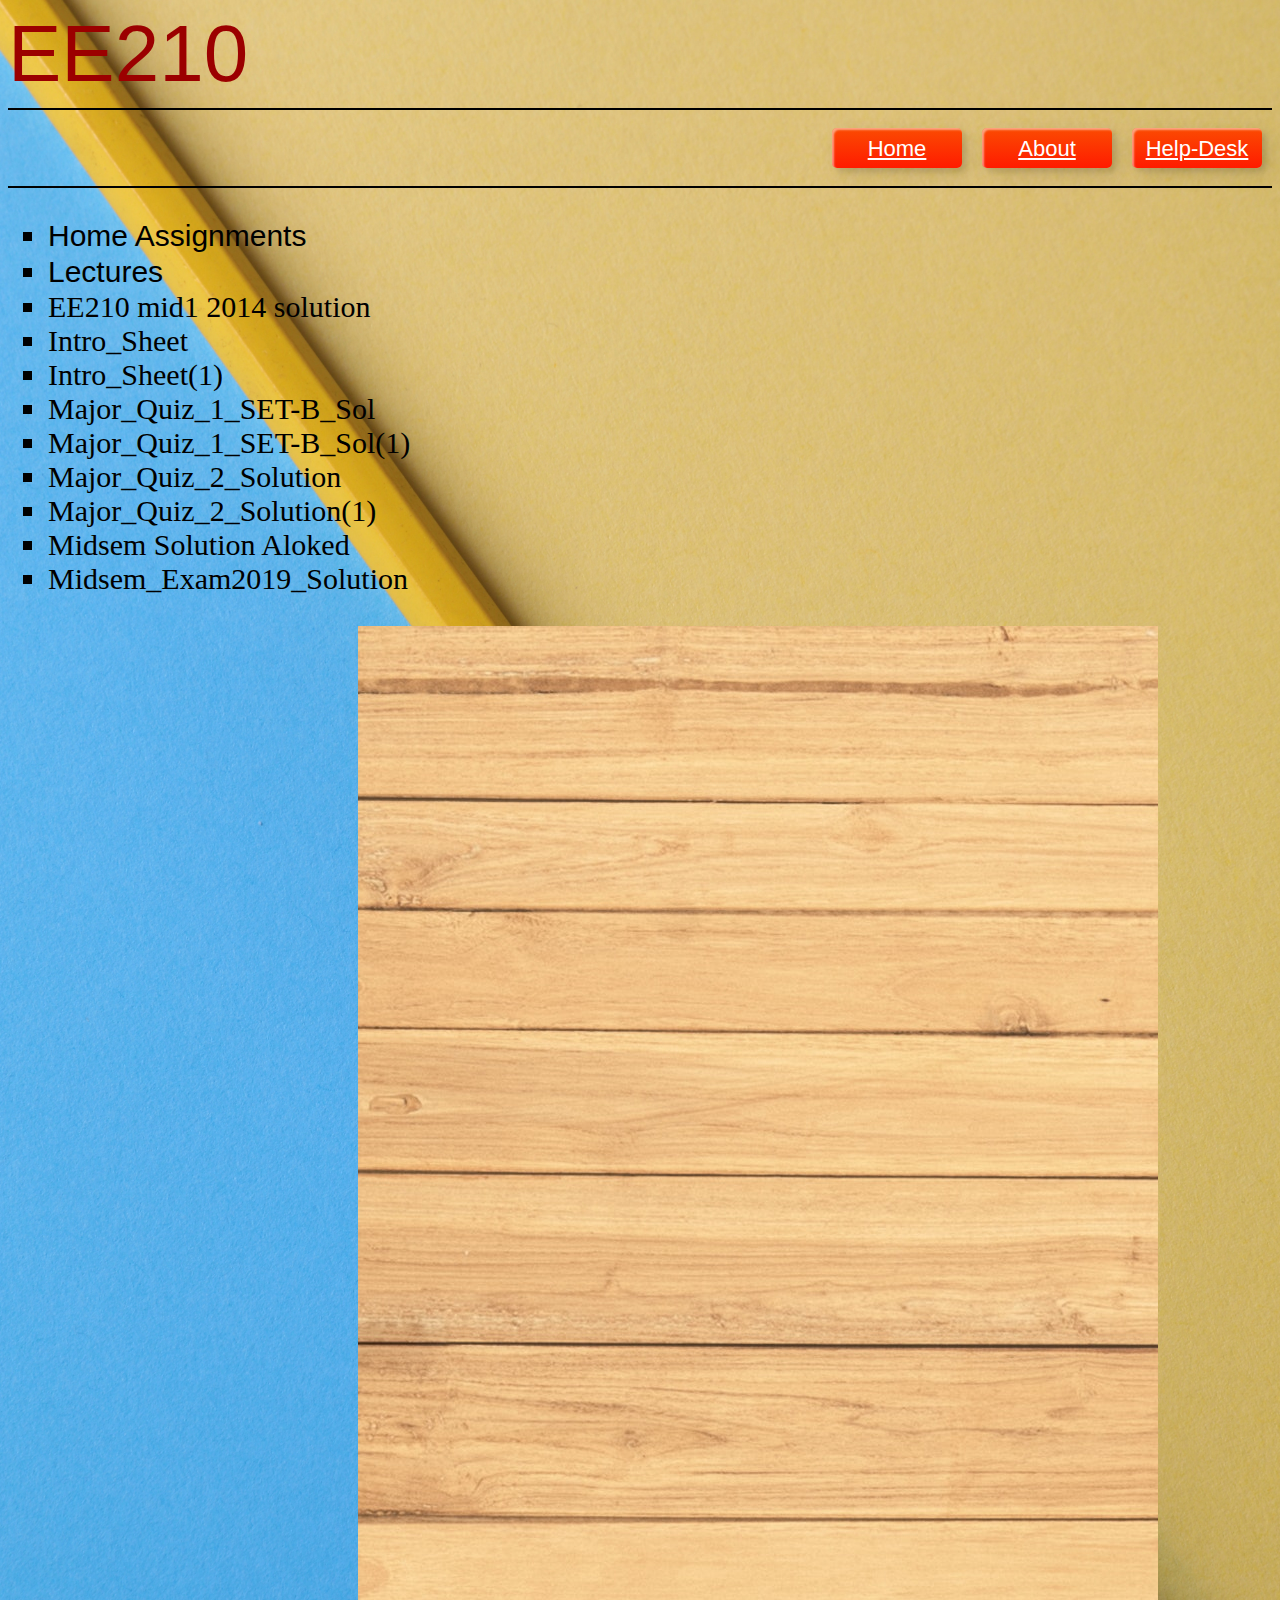
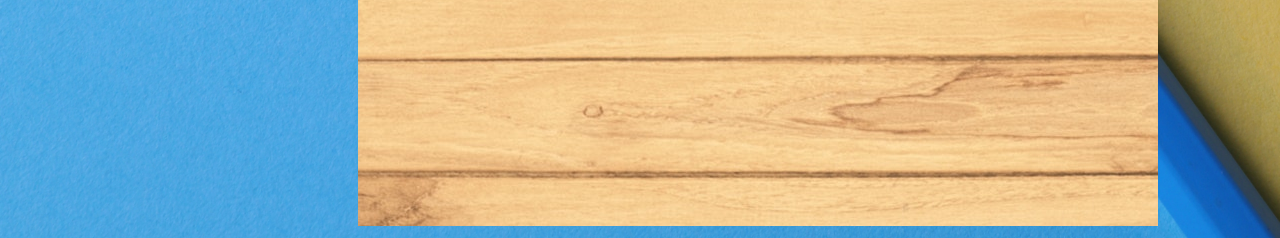
<file: EE210A.html>
<!DOCTYPE html>
<html lang="en">
<head>
    <meta charset="UTF-8">
    <meta http-equiv="X-UA-Compatible" content="IE=edge">
    <meta name="viewport" content="width=device-width, initial-scale=1.0">
    <title>EE210</title>
    <link rel="stylesheet" href="EE210s.css">
   
</head>
<body>
    <span style="position: relative;
    text-align: center;
    color: #9B0000;
    font-size: 80px;
    font-family: Verdana, Geneva, Tahoma, sans-serif;";>EE210</span>
    <hr color="black">
    <div class="container1">
        <div class="custom-btn btn-5 item1"><a style="color: #fff;"  target="_parent" href="./index.html">Home </a></div>
        <div class="custom-btn btn-5 item1"><a style="color: #fff;"  target="_parent" href="./About.html">About </a></div>
        <div class="custom-btn btn-5 item1"><a style="color: #fff;" target="_parent" href="./help.html">Help-Desk </a></div>
    </div>
    <hr color="black">
    <div style="display: inline;">
        <ul type="square" style="color: black; font-size: 30px;">
            <li><div class="dropdown">
                <button class="dropbtn" style="background-color:transparent; border: 0px; padding-left: 0px;">Home Assignments</button>
                <div class="dropdown-content">
                  <a href="EE210\HW\EE210_YSC_HW1.pdf" target="frame2">Home Assignment 1</a>
                  <a href="EE210\HW\EE210_YSC_HW1_solution.pdf" target="frame2">Home Assignment 1 solution</a>
                  <a href="EE210\HW\EE210_YSC_HW2.pdf" target="frame2">Home Assignment 2</a>
                  <a href="EE210\HW\EE210_YSC_HW2_Solution.pdf" target="frame2">Home Assignment 2 solution</a>
                  <a href="EE210\HW\EE210_YSC_HW3.pdf" target="frame2">Home Assignment 3</a>
                  <a href="EE210\HW\EE210_YSC_HW3_Solution.pdf" target="frame2">Home Assignment 3 solution</a>
                  <a href="EE210\HW\EE210_YSC_HW4.pdf" target="frame2">Home Assignment 4</a>
                  <a href="EE210\HW\EE210_YSC_HW4_Solution.pdf" target="frame2">Home Assignment 4 solution</a>
                  <a href="EE210\HW\EE210_YSC_HW5.pdf" target="frame2">Home Assignment 5</a>
                  <a href="EE210\HW\EE210_YSC_HW5_Solution.pdf" target="frame2">Home Assignment 5 solution</a>
                  <a href="EE210\HW\EE210_YSC_HW6_HW7.pdf" target="frame2">Home Assignment 6 and 7</a>
                  <a href="EE210\HW\EE210_YSC_HW7_Extra.pdf" target="frame2">Home Assignment 7 extra</a>
                  <a href="EE210\HW\EE210_YSC_HW8.pdf" target="frame2">Home Assignment 8</a>
                  <a href="EE210\HW\EE210_YSC_HW8_Solution.pdf" target="frame2">Home Assignment 8 solution</a>
                  <a href="EE210\HW\EE210_YSC_HW9.pdf" target="frame2">Home Assignment 9</a>
                  <a href="EE210\HW\EE210_YSC_HW9_Solution.pdf" target="frame2">Home Assignment 9 solution</a>
                  <a href="EE210\HW\EE210_YSC_HW10.pdf" target="frame2">Home Assignment 10</a>
                  <a href="EE210\HW\EE210_YSC_HW10_Solution.pdf" target="frame2">Home Assignment 10 solution</a>
                  <a href="EE210\HW\EE210_YSC_HW11.pdf" target="frame2">Home Assignment 11</a>
                  <a href="EE210\HW\EE210_YSC_HW11_Solution.pdf" target="frame2">Home Assignment 11 solution</a>
                  <a href="EE210\HW\EE210_YSC_HW12.pdf" target="frame2">Home Assignment 12</a>
                  <a href="EE210\HW\EE210_YSC_HW12_Solution.pdf" target="frame2">Home Assignment 12 solution</a>
                  <a href="EE210\HW\EE210_YSC_HW13.pdf" target="frame2">Home Assignment 13</a>
                  <a href="EE210\HW\EE210_YSC_HW13_Solution.pdf" target="frame2">Home Assignment 13 solution</a>
                  <a href="EE210\HW\EE210_YSC_HW14.pdf" target="frame2">Home Assignment 14</a>
                  <a href="EE210\HW\EE210_YSC_HW14_Solution.pdf" target="frame2">Home Assignment 14 solution</a>
                </div>
              </div></li>
            <li><div class="dropdown">
                <button class="dropbtn" style="background-color:transparent; border: 0px; padding-left: 0px;">Lectures</button>
                <div class="dropdown-content">
                  <a href="EE210\Lectures\EE210_L1.pdf" target="frame2">Lecture 1</a>
                  <a href="EE210\Lectures\EE210_L2.pdf" target="frame2">Lecture 2</a>
                  <a href="EE210\Lectures\EE210_L3.pdf" target="frame2">Lecture 3</a>
                  <a href="EE210\Lectures\EE210_L4.pdf" target="frame2">Lecture 4</a>
                  <a href="EE210\Lectures\EE210_L5.pdf" target="frame2">Lecture 5</a>
                  <a href="EE210\Lectures\EE210_L6.pdf" target="frame2">Lecture 6</a>
                  <a href="EE210\Lectures\EE210_L7.pdf" target="frame2">Lecture 7</a>
                  <a href="EE210\Lectures\EE210_L8.pdf" target="frame2">Lecture 8</a>
                  <a href="EE210\Lectures\EE210_L9.pdf" target="frame2">Lecture 9</a>
                  <a href="EE210\Lectures\EE210_L10.pdf" target="frame2">Lecture 10</a>
                  <a href="EE210\Lectures\EE210_L11.pdf" target="frame2">Lecture 11</a>
                  <a href="EE210\Lectures\EE210_L12.pdf" target="frame2">Lecture 12</a>
                  <a href="EE210\Lectures\EE210_L13.pdf" target="frame2">Lecture 13</a>
                  <a href="EE210\Lectures\EE210_L14.pdf" target="frame2">Lecture 14</a>
                  <a href="EE210\Lectures\EE210_L15.pdf" target="frame2">Lecture 15</a>
                  <a href="EE210\Lectures\EE210_L16.pdf" target="frame2">Lecture 16</a>
                  <a href="EE210\Lectures\EE210_L17.pdf" target="frame2">Lecture 17</a>
                  <a href="EE210\Lectures\EE210_L18.pdf" target="frame2">Lecture 18</a>
                  <a href="EE210\Lectures\EE210_L19.pdf" target="frame2">Lecture 19</a>
                  <a href="EE210\Lectures\EE210_L20.pdf" target="frame2">Lecture 20</a>
                  <a href="EE210\Lectures\EE210_L21.pdf" target="frame2">Lecture 21</a>
                  <a href="EE210\Lectures\EE210_L22.pdf" target="frame2">Lecture 22</a>
                  <a href="EE210\Lectures\EE210_L23.pdf" target="frame2">Lecture 23</a>
                  <a href="EE210\Lectures\EE210_L24.pdf" target="frame2">Lecture 24</a>
                  <a href="EE210\Lectures\EE210_L25.pdf" target="frame2">Lecture 25</a>
                  <a href="EE210\Lectures\EE210_L26.pdf" target="frame2">Lecture 26</a>
                  <a href="EE210\Lectures\EE210_L27.pdf" target="frame2">Lecture 27</a>
                  <a href="EE210\Lectures\EE210_L28.pdf" target="frame2">Lecture 28</a>
                  <a href="EE210\Lectures\EE210_L28.pdf" target="frame2">Lecture 29</a>
                  <a href="EE210\Lectures\EE210_L30.pdf" target="frame2">Lecture 30</a>
                  <a href="EE210\Lectures\EE210_L32.pdf" target="frame2">Lecture 32</a>
                  <a href="EE210\Lectures\EE210_L33.pdf" target="frame2">Lecture 33</a>
                  <a href="EE210\Lectures\EE210_L35.pdf" target="frame2">Lecture 35</a>
                  <a href="EE210\Lectures\EE210_L36.pdf" target="frame2">Lecture 36</a>
                  <a href="EE210\Lectures\EE210_L37-40.pdf" target="frame2">Lecture 37-40</a>
                  <a href="EE210\Lectures\EE210_L41-45.pdf" target="frame2">Lecture 41-45</a>
                  <a href="EE210\Lectures\SCC_Gain.pdf" target="frame2">SCC Gain</a>
                  <a href="EE210\Lectures\Slides_Output_Stage_1.pdf" target="frame2">Slides Output Stage 1</a>
                </div>
              </div></li>
            <li><a href="EE210\EE210_mid1_2014_sol.pdf" target="frame2" style="color: black; text-decoration: none;">EE210 mid1 2014 solution</a></li>
            <li><a href="EE210\Intro_Sheet.pdf" target="frame2" style="color: black; text-decoration: none;">Intro_Sheet</a></li>
            <li><a href="EE210\Intro_Sheet(1).pdf" target="frame2" style="color: black; text-decoration: none;">Intro_Sheet(1)</a></li>
            <li><a href="EE210\Major_Quiz_1_SET-B_Sol.pdf" target="frame2" style="color: black; text-decoration: none;">Major_Quiz_1_SET-B_Sol</a></li>
            <li><a href="EE210\Major_Quiz_1_SET-B_Sol(1).pdf" target="frame2" style="color: black; text-decoration: none;">Major_Quiz_1_SET-B_Sol(1)</a></li>
            <li><a href="EE210\Major_Quiz_2_Solution.pdf" target="frame2" style="color: black; text-decoration: none;">Major_Quiz_2_Solution</a></li>
            <li><a href="EE210\Major_Quiz_2_Solution(1).pdf" target="frame2" style="color: black; text-decoration: none;">Major_Quiz_2_Solution(1)</a></li>
            <li><a href="EE210\midsem soln aloked.pdf" target="frame2" style="color: black; text-decoration: none;">Midsem Solution Aloked</a></li>
            <li><a href="EE210\Midsem_Exam2019_Solution.pdf" target="frame2" style="color: black; text-decoration: none;">Midsem_Exam2019_Solution</a></li>
        </ul>
    </div>
    <div>
        <iframe name="frame2" frameborder="1" width="800px" height="1200px" style="border: thick black; margin-left: 350px; background-image: url('pexels-fwstudio-129731.jpg'); border: black;"></iframe>
    </div>
</body>
</html>
</file>
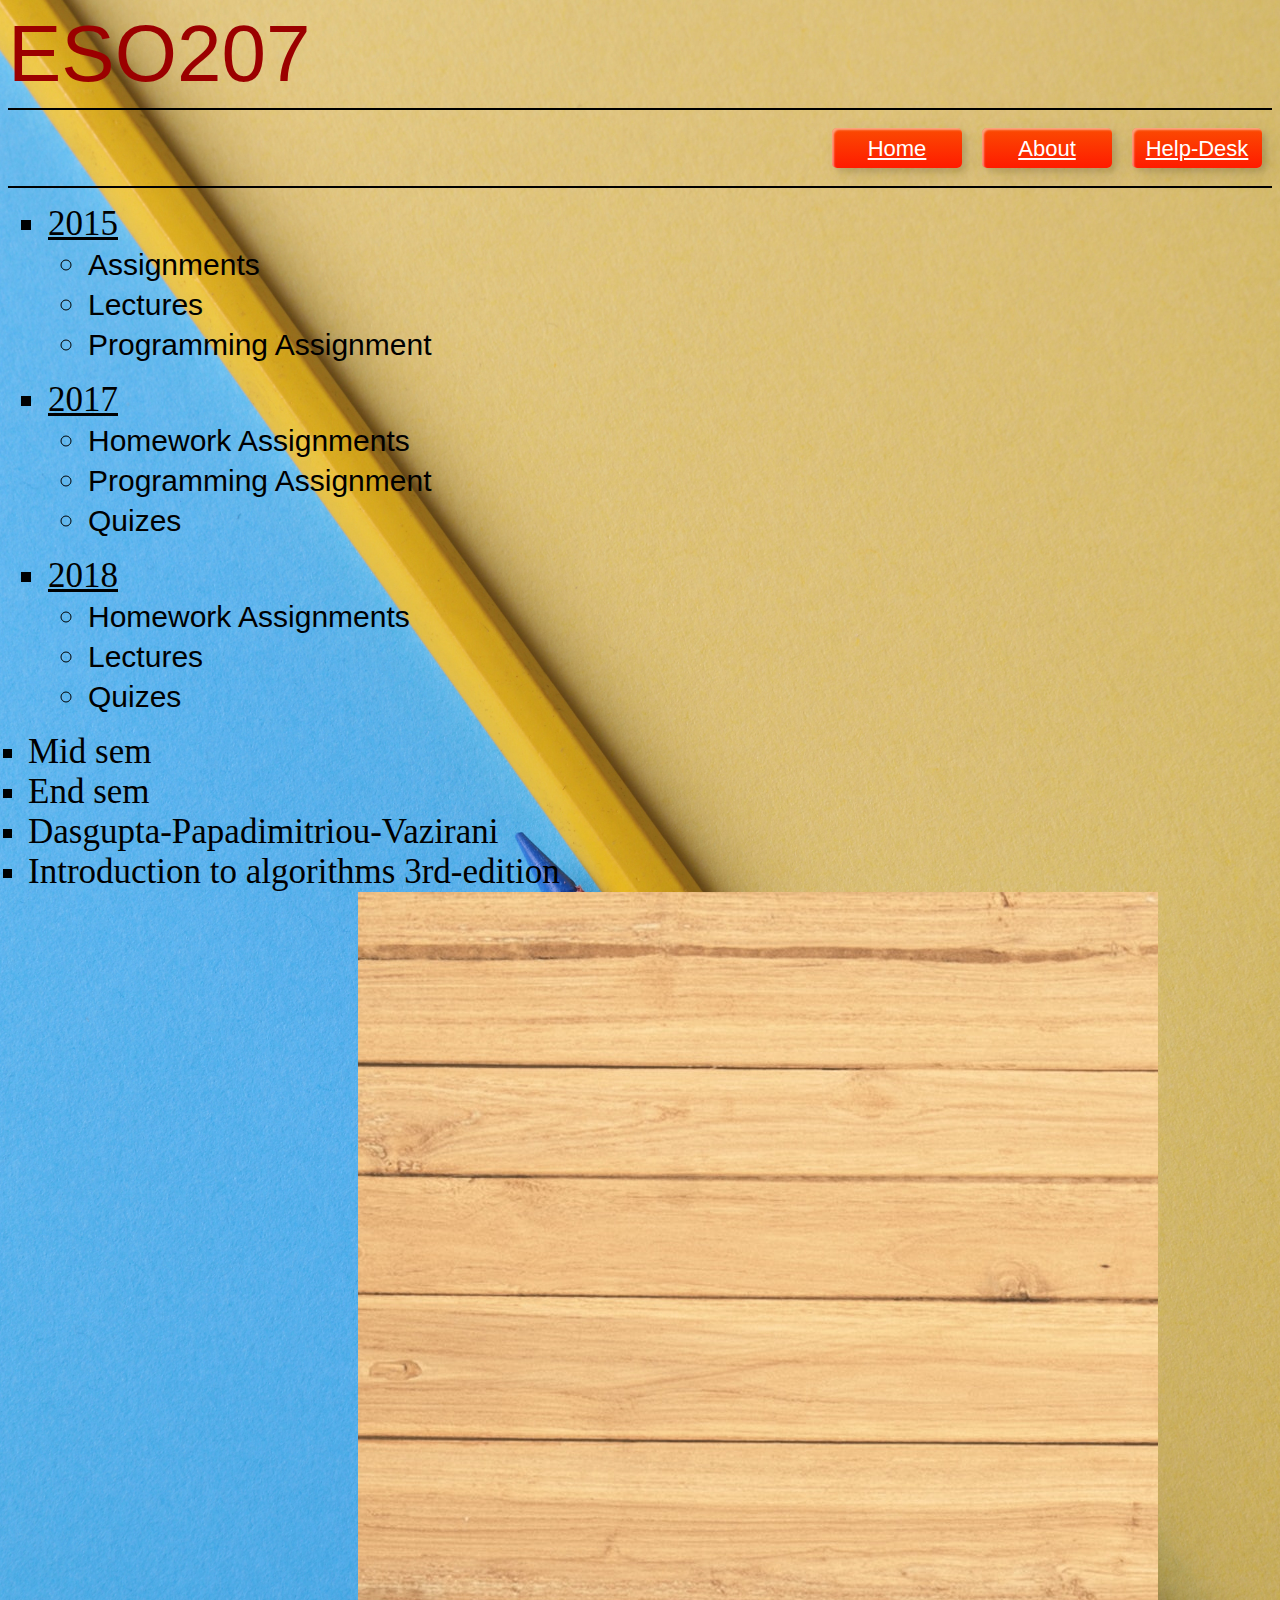
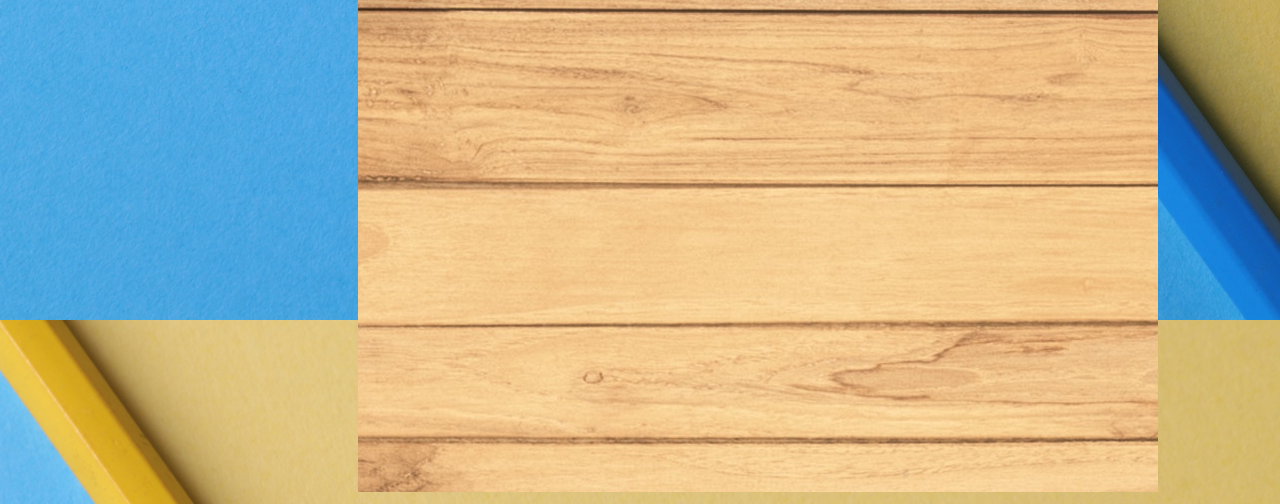
<file: ESO207.html>
<!DOCTYPE html>
<html lang="en">
<head>
    <meta charset="UTF-8">
    <meta http-equiv="X-UA-Compatible" content="IE=edge">
    <meta name="viewport" content="width=device-width, initial-scale=1.0">
    <title>ESO207s.css</title>
    <link rel="stylesheet" href="ESO207s.css">
</head>
<body>
    <span style="position: relative;
    text-align: center;
    color: #9B0000;
    font-size: 80px;
    font-family: Verdana, Geneva, Tahoma, sans-serif;";>ESO207</span>
    <hr color="black">
    <div class="container1">
        <div class="custom-btn btn-5 item1"><a style="color: #fff;"  target="_parent" href="./index.html">Home </a></div>
        <div class="custom-btn btn-5 item1"><a style="color: #fff;"  target="_parent" href="./About.html">About </a></div>
        <div class="custom-btn btn-5 item1"><a style="color: #fff;" target="_parent" href="./help.html">Help-Desk </a></div>
    </div>
    <hr color="black">
    <div style="display: inline">
      <ul type="square" style="color: darkcyan ;">
          <li style="color: black; font-size: 35px;"><u>2015</u>
            <ul type="circle">
              <li><div class="dropdown">
                <button class="dropbtn" style="background-color:transparent; border: 0px; padding-left: 0px;">Assignments</button>
                <div class="dropdown-content">
                <a  target="frame2" href="ESO207\2015\assignments\assignment1_4aug15.pdf">Assignment 1</a>
                <a  target="frame2" href="ESO207\2015\assignments\assignment2_12aug.pdf">Assignment 2</a>
                <a  target="frame2" href="ESO207\2015\assignments\assignment3_21aug15.pdf">Assignment 3</a>
                <a  target="frame2" href="ESO207\2015\assignments\assignment4_28sep15.pdf">Assignment 4</a>
                <a  target="frame2" href="ESO207\2015\assignments\assignment5_12oct15.pdf">Assignment 5</a>
                <a  target="frame2" href="ESO207\2015\assignments\assignment6_oct28.pdf">Assignment 6</a>
                </div></div></li>
                <li><div class="dropdown">
                  <button class="dropbtn" style="background-color:transparent; border: 0px; padding-left: 0px;">Lectures</button>
                  <div class="dropdown-content">
                  <a  target="frame2" href="ESO207\2015\lectures\lecture1-3.pdf">Lectures 1-3</a>
                  <a  target="frame2" href="ESO207\2015\lectures\lecture4-6.pdf">Lectures 4-6</a>
                  <a  target="frame2" href="ESO207\2015\lectures\lecture7-10.pdf">Lectures 7-10</a>
                  <a  target="frame2" href="ESO207\2015\lectures\lecture11-13.pdf">Lectures 11-13</a>
                  <a  target="frame2" href="ESO207\2015\lectures\lecture14-16.pdf">Lectures 14-16</a>
                  <a  target="frame2" href="ESO207\2015\lectures\lecture17-19.pdf">Lectures 17-19</a>
                  <a  target="frame2" href="ESO207\2015\lectures\lecture20-22.pdf">Lectures 20-22</a>
                  <a  target="frame2" href="ESO207\2015\lectures\lecture25-27.pdf">Lectures 25-27</a>
                  <a  target="frame2" href="ESO207\2015\lectures\lecture28-31.pdf">Lectures 28-31</a>
                  <a  target="frame2" href="ESO207\2015\lectures\lecture32.pdf">Lecture 32</a>
                  <a  target="frame2" href="ESO207\2015\lectures\lecture33-34.pdf">Lectures 33-34</a>
                  </div></div></li>
                  <li><div class="dropdown">
                    <button class="dropbtn" style="background-color:transparent; border: 0px; padding-left: 0px;">Programming Assignment</button>
                    <div class="dropdown-content">
                    <a  target="frame2" href="ESO207\2015\programming assignment\programming_assn_1_aug15.pdf">Programming Assignment 1</a>
                    <a  target="frame2" href="ESO207\2015\programming assignment\programming_assn_2_nov4.pdf">Programming Assignment 2</a>
                    </div></div></li>
              </ul></li>

            </ul>
          </li>




          <div style="display: inline">
            <ul type="square" style="color: darkcyan ;">
                <li style="color: black; font-size: 35px;"><u>2017</u>
                  <ul type="circle">
                    <li><div class="dropdown">
                      <button class="dropbtn" style="background-color:transparent; border: 0px; padding-left: 0px;">Homework Assignments</button>
                      <div class="dropdown-content">
                        <a  target="frame2" href="ESO207\2017\homework assignments\homework assignment 1\homework assignment 1.pdf">Assignment 1</a>
                        <a  target="frame2" href="ESO207\2017\homework assignments\homework assignment 1\._homework assignment 1 solutions.pdf">Assignment 1 solution</a>
                        <a  target="frame2" href="ESO207\2017\homework assignments\homework assignment 2\homework assignment 2.pdf">Assignment 2</a>
                        <a  target="frame2" href="ESO207\2017\homework assignments\homework assignment 2\homework assignment 2 solutions.pdf">Assignment 2 solution</a>
                        <a  target="frame2" href="ESO207\2017\homework assignments\homework assignment 3\homework assignment 3.pdf">Assignment 3</a>
                        <a  target="frame2" href="ESO207\2017\homework assignments\homework assignment 3\homework assignment 3 solutions.pdf">Assignment 3 solution</a>
                        <a  target="frame2" href="ESO207\2017\homework assignments\homework assignment 4\homework assignment 4.pdf">Assignment 4a</a>
                        <a  target="frame2" href="ESO207\2017\homework assignments\homework assignment 4\hw-4a-solns.pdf">Assignment 4a solution</a>
                        <a  target="frame2" href="ESO207\2017\homework assignments\homework assignment 4\hw-4b.pdf">Assignment 4b</a>
                        <a  target="frame2" href="ESO207\2017\homework assignments\homework assignment 4\hw4-4b-solns.pdf">Assignment 4b solution</a>
                        </div></div></li>
                        <li><div class="dropdown">
                          <button class="dropbtn" style="background-color:transparent; border: 0px; padding-left: 0px;">Programming Assignment</button>
                          <div class="dropdown-content">
                            <a  target="frame2" href="ESO207\2017\programming assignments\Progr1.pdf">Programming Assignment 1</a>
                            <a  target="frame2" href="ESO207\2017\programming assignments\Progr2.pdf">Programming Assignment 2</a>
                            <a  target="frame2" href="ESO207\2017\programming assignments\Progr3.pdf">Programming Assignment 3</a>
                            <a  target="frame2" href="ESO207\2017\programming assignments\Progr4.pdf">Programming Assignment 4</a>
                            </div></div></li>
                            <li><div class="dropdown">
                              <button class="dropbtn" style="background-color:transparent; border: 0px; padding-left: 0px;">Quizes</button>
                              <div class="dropdown-content">
                                <a  target="frame2" href="ESO207\2017\Quiz solutions\Quiz 1 solutions.pdf">Quiz 1</a>
                                <a  target="frame2" href="ESO207\2017\Quiz solutions\Quiz 2 solutions.pdf">Quiz 2</a>
                                <a  target="frame2" href="ESO207\2017\Quiz solutions\q3-solns.pdf">Quiz 3</a>
                                </div></div></li>
                    </ul></li>
      
                  </ul>
                </li>
          </div>


          <div style="display: inline">
            <ul type="square" style="color: darkcyan ;">
                <li style="color: black; font-size: 35px;"><u>2018</u>
                  <ul type="circle">
                    <li><div class="dropdown">
                      <button class="dropbtn" style="background-color:transparent; border: 0px; padding-left: 0px;">Homework Assignments</button>
                      <div class="dropdown-content">
                      <a  target="frame2" href="ESO207\2018\Homework assignment\hw1.pdf">Assignment 1</a>
                      <a  target="frame2" href="ESO207\2018\Homework assignment\hw1a-soln.pdf">Assignment 1 solution</a>
                      <a  target="frame2" href="ESO207\2018\Homework assignment\hw2.pdf">Assignment 2</a>
                      <a  target="frame2" href="ESO207\2018\Homework assignment\hw2-soln.pdf">Assignment 2 solution</a>
                      <a  target="frame2" href="ESO207\2018\Homework assignment\hw3.pdf">Assignment 3</a>
                      <a  target="frame2" href="ESO207\2018\Homework assignment\hw4a.pdf">Assignment 4a</a>
                      <a  target="frame2" href="ESO207\2018\Homework assignment\hw4b.pdf">Assignment 4b</a>
                      </div></div></li>
                      <li><div class="dropdown">
                        <button class="dropbtn" style="background-color:transparent; border: 0px; padding-left: 0px;">Lectures</button>
                        <div class="dropdown-content">
                        <a  target="frame2" href="ESO207\2015\lectures\lecture1-3.pdf">Lectures 1-3</a>
                        <a  target="frame2" href="ESO207\2015\lectures\lecture4-6.pdf">Lectures 4-6</a>
                        <a  target="frame2" href="ESO207\2015\lectures\lecture7-10.pdf">Lectures 7-10</a>
                        <a  target="frame2" href="ESO207\2015\lectures\lecture11-13.pdf">Lectures 11-13</a>
                        <a  target="frame2" href="ESO207\2015\lectures\lecture14-16.pdf">Lectures 14-16</a>
                        <a  target="frame2" href="ESO207\2015\lectures\lecture17-19.pdf">Lectures 17-19</a>
                        <a  target="frame2" href="ESO207\2015\lectures\lecture20-22.pdf">Lectures 20-22</a>
                        <a  target="frame2" href="ESO207\2015\lectures\lecture25-27.pdf">Lectures 25-27</a>
                        <a  target="frame2" href="ESO207\2015\lectures\lecture28-31.pdf">Lectures 28-31</a>
                        <a  target="frame2" href="ESO207\2015\lectures\lecture32.pdf">Lecture 32</a>
                        <a  target="frame2" href="ESO207\2015\lectures\lecture33-34.pdf">Lectures 33-34</a>
                        </div></div></li>

                        <li><div class="dropdown">
                          <button class="dropbtn" style="background-color:transparent; border: 0px; padding-left: 0px;">Quizes</button>
                          <div class="dropdown-content">
                            <a  target="frame2" href="ESO207\2018\q1-soln.pdf">Quiz 1</a>
                            <a  target="frame2" href="ESO207\2018\q2-soln.pdf">Quiz 2</a>
                            </div></div></li>
                        
                    </ul></li>
      
                  </ul>
                </li>

    <li type="square" style="font-size: 30px; margin-left: 20px; padding-right: 0px;"><a  href="ESO207\2017\midsem solutions\midsem solutions.pdf" target="frame2" style="color: black; text-decoration: none; font-size: 35px; ;">Mid sem</a></li>
    <li type="square" style="font-size: 30px; margin-left: 20px;"><a href="ESO207\2017\Quiz solutions\endsem solutions .pdf" target="frame2" style="color: black; text-decoration: none; font-size: 35px;">End sem</a></li>
    <li type="square" style="font-size: 30px; margin-left: 20px; padding-right: 0px;"><a  href="ESO207\2018\Dasgupta-Papadimitriou-Vazirani.pdf" target="frame2" style="color: black; text-decoration: none; font-size: 35px; ;">Dasgupta-Papadimitriou-Vazirani</a></li>
    <li type="square" style="font-size: 30px; margin-left: 20px;"><a href="ESO207\2018\introduction-to-algorithms-3rd-edition-sep-2010.pdf" target="frame2" style="color: black; text-decoration: none; font-size: 35px;">Introduction to algorithms 3rd-edition</a></li>
            
    <div>
      <iframe name="frame2" frameborder="1" width="800px" height="1200px" style="border: thick black; margin-left: 350px; background-image: url('pexels-fwstudio-129731.jpg'); border: black;"></iframe>
  </div>
</body>
</html>
</file>
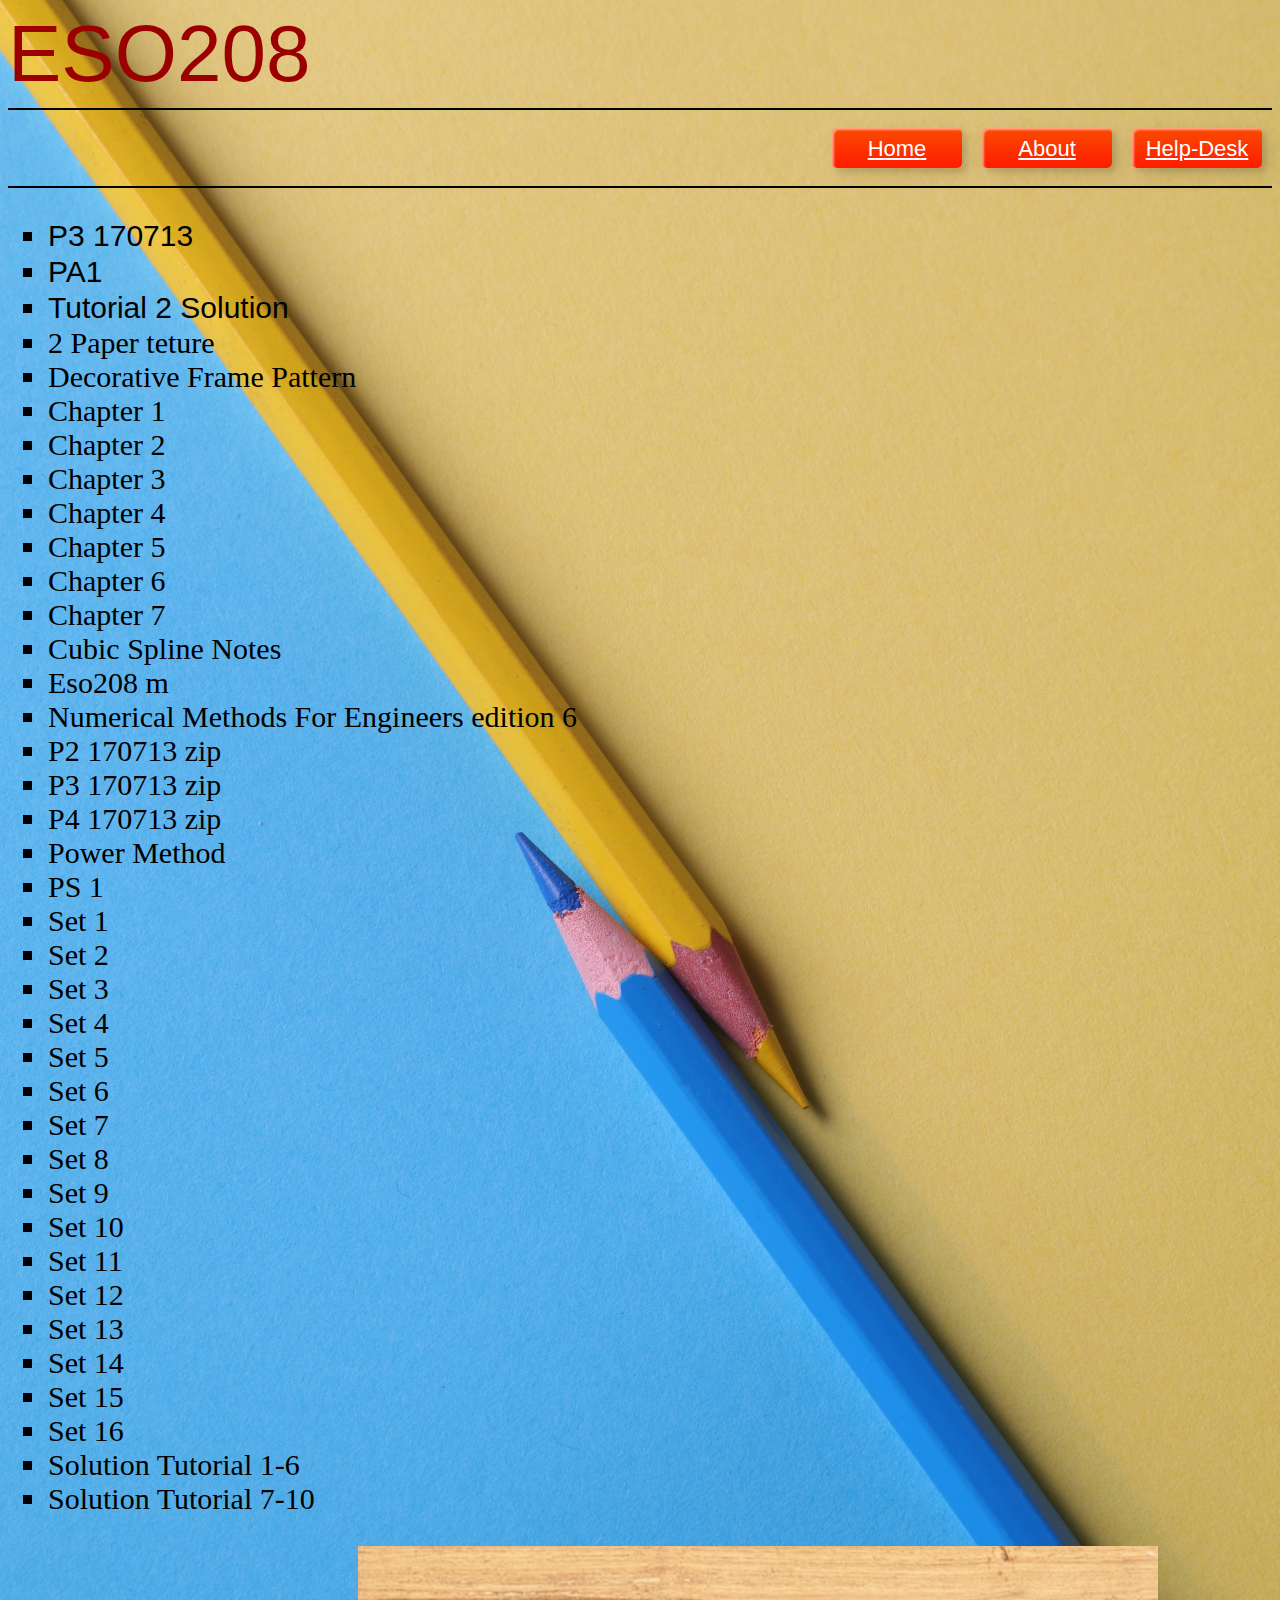
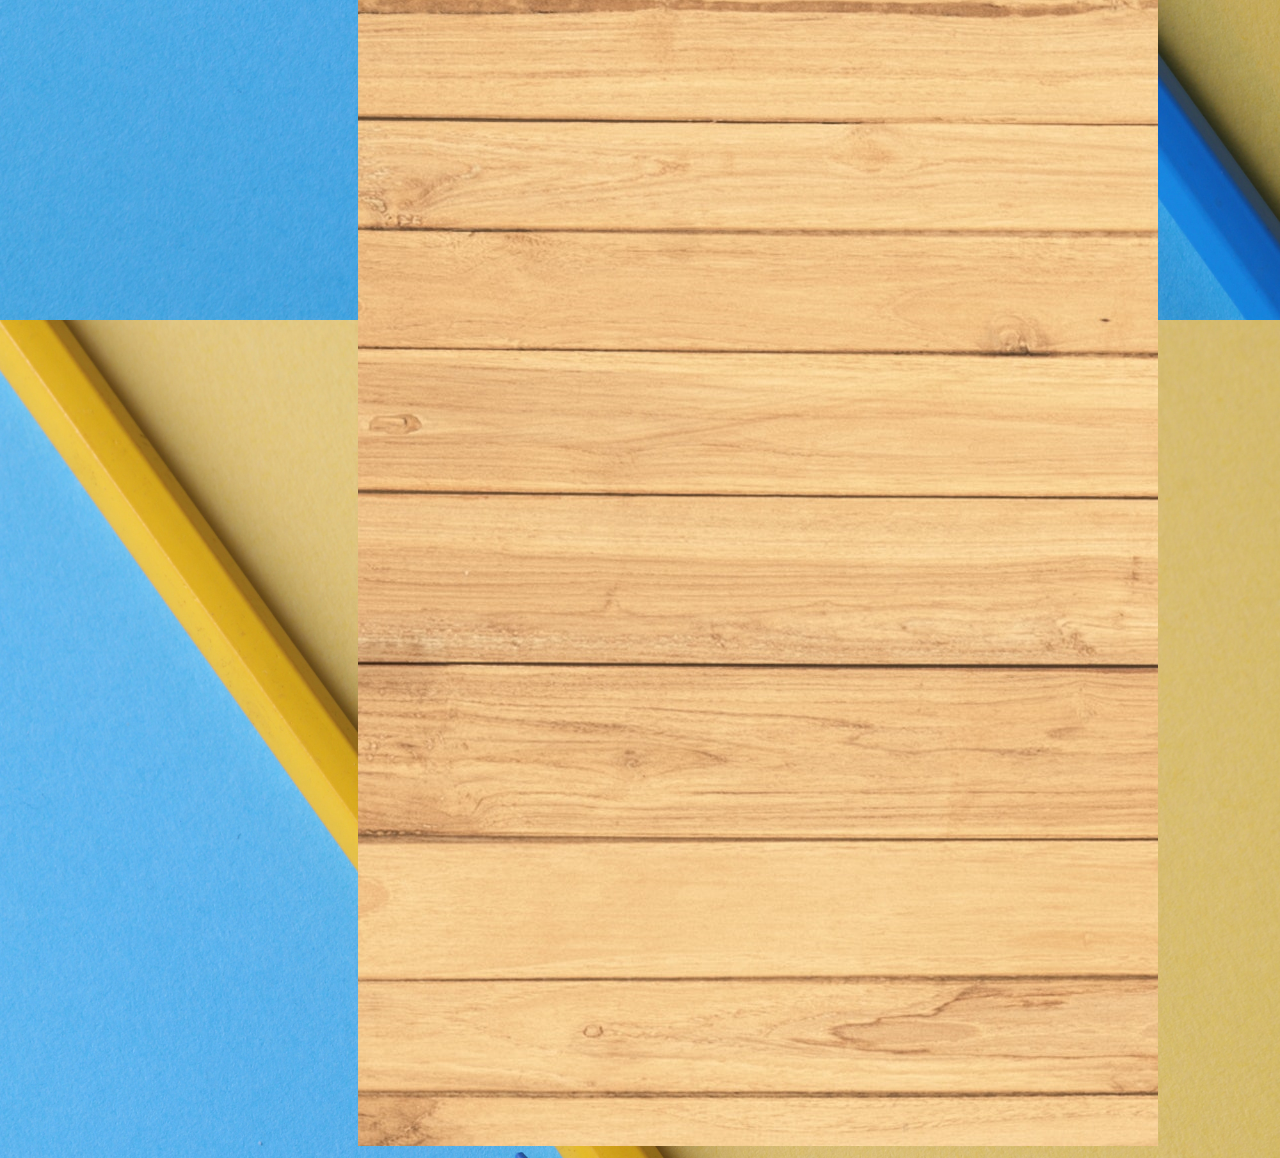
<file: ESO208.html>
<!DOCTYPE html>
<html lang="en">
<head>
    <meta charset="UTF-8">
    <meta http-equiv="X-UA-Compatible" content="IE=edge">
    <meta name="viewport" content="width=device-width, initial-scale=1.0">
    <title>ESO208</title>
    <link rel="stylesheet" href="ESO208s.css">
</head>
<body>
    <span style="position: relative;
    text-align: center;
    color: #9B0000;
    font-size: 80px;
    font-family: Verdana, Geneva, Tahoma, sans-serif;";>ESO208</span>
    <hr color="black">
    <div class="container1">
        <div class="custom-btn btn-5 item1"><a style="color: #fff;"  target="_parent" href="./index.html">Home </a></div>
        <div class="custom-btn btn-5 item1"><a style="color: #fff;"  target="_parent" href="./About.html">About </a></div>
        <div class="custom-btn btn-5 item1"><a style="color: #fff;" target="_parent" href="./help.html">Help-Desk </a></div>
    </div>
    <hr color="black">
    <div style="display: inline;">
        <ul type="square" style="color: black; font-size: 30px;">
            <li><div class="dropdown">
        <button class="dropbtn" style="background-color:transparent; border: 0px; padding-left: 0px;">P3 170713</button>
        <div class="dropdown-content">
          <a href="ESO208A\P3_170713 (1)\cubic-natural.png" target="frame2">cubic-natural img</a>
          <a href="ESO208A\P3_170713 (1)\cubic-natural.txt" target="frame2">cubic-natural txt</a>
          <a href="ESO208A\P3_170713 (1)\input1.txt" target="frame2">input1 txt</a>
          <a href="ESO208A\P3_170713 (1)\input2.txt" target="frame2">input2 txt</a>
          <a href="ESO208A\P3_170713 (1)\lagrange.png" target="frame2">lagrange img</a>
          <a href="ESO208A\P3_170713 (1)\lagrange.txt" target="frame2">lagrange txt</a>
          <a href="ESO208A\P3_170713 (1)\least-sqaure.txt" target="frame2">least square txt</a>
          <a href="ESO208A\P3_170713 (1)\least-square.png" target="frame2">least square img</a>
          <a href="ESO208A\P3_170713 (1)\PA3.m" target="frame2">PA3 matlab</a>
        </div>
      </div></li>
      <li><div class="dropdown">
        <button class="dropbtn" style="background-color:transparent; border: 0px; padding-left: 0px;">PA1</button>
        <div class="dropdown-content">
          <a href="ESO208A\PA1\assignment1.m" target="frame2">Assignment 1 matlab</a>
          <a href="ESO208A\PA1\bairstow1.pdf" target="frame2">Bairstow1</a>
          <a href="ESO208A\PA1\bisection1.pdf" target="frame2">Bisection1</a>
          <a href="ESO208A\PA1\bisectionError.pdf" target="frame2">Bisection Error</a>
          <a href="ESO208A\PA1\copied.m" target="frame2">Copied</a>
          <a href="ESO208A\PA1\falseposition1.pdf" target="frame2">False Position1</a>
          <a href="ESO208A\PA1\falsepositionerror.pdf" target="frame2">False Position Error</a>
          <a href="ESO208A\PA1\fixedpoint1.pdf" target="frame2">Fixed Point1</a>
          <a href="ESO208A\PA1\fixedpointerror.pdf" target="frame2">Fixed Point Error</a>
          <a href="ESO208A\PA1\muller1.pdf" target="frame2">Muller1</a>
          <a href="ESO208A\PA1\NewRaph1.pdf" target="frame2">New Raph1</a>
          <a href="ESO208A\PA1\newRhapError.pdf" target="frame2">New Raph Error</a>
          <a href="ESO208A\PA1\secant1.pdf" target="frame2">Secant1</a>
          <a href="ESO208A\PA1\secantError.pdf" target="frame2">Secant Error</a>
          <a href="" target="frame2"></a>
        </div>
      </div></li>
      <li><div class="dropdown">
        <button class="dropbtn" style="background-color:transparent; border: 0px; padding-left: 0px;">Tutorial 2 Solution</button>
        <div class="dropdown-content">
          <a href="ESO208A\tutorial 2 sol\Prob_1 (1).pdf" target="frame2">Problem 1</a>
          <a href="ESO208A\tutorial 2 sol\Prob_2_3_4_5.xls" target="frame2">Problem 2,3,4,5</a>
          <a href="ESO208A\tutorial 2 sol\Prob_6_7.PDF" target="frame2">Problem 6,7</a>
        </div>
      </div></li>
      <li><a href="ESO208A\2paper_texture_big_100923.jpg" target="frame2" style="color: black; text-decoration: none;"></a>2 Paper teture</li>
      <li><a href="ESO208A\44656889-vector-art-deco-black-calligraph-ornamental-decorative-frame-pattern.jpg" target="frame2" style="color: black; text-decoration: none;">Decorative Frame Pattern</a></li>
      <li><a href="ESO208A\Chapter1.pdf" target="frame2" style="color: black; text-decoration: none;">Chapter 1</a></li>
      <li><a href="ESO208A\Chapter2.pdf" target="frame2" style="color: black; text-decoration: none;">Chapter 2</a></li>
      <li><a href="ESO208A\Chapter3.pdf" target="frame2" style="color: black; text-decoration: none;">Chapter 3</a></li>
      <li><a href="ESO208A\Chapter4.pdf" target="frame2" style="color: black; text-decoration: none;">Chapter 4</a></li>
      <li><a href="ESO208A\Chapter5.pdf" target="frame2" style="color: black; text-decoration: none;">Chapter 5</a></li>
      <li><a href="ESO208A\Chapter6.pdf" target="frame2" style="color: black; text-decoration: none;">Chapter 6</a></li>
      <li><a href="ESO208A\Chapter7.pdf" target="frame2" style="color: black; text-decoration: none;">Chapter 7</a></li>
      <li><a href="ESO208A\Cubic_Spline_Notes.PDF" target="frame2" style="color: black; text-decoration: none;">Cubic Spline Notes</a></li>
      <li><a href="ESO208A\eso218m-b.pdf" target="frame2" style="color: black; text-decoration: none;">Eso208 m</a></li>
      <li><a href="ESO208A\Numerical Method for Engineers edition 6.pdf" target="frame2" style="color: black; text-decoration: none;">Numerical Methods For Engineers edition 6</a></li>
      <li><a href="ESO208A\P2_170713 (1).zip" target="frame2" style="color: black; text-decoration: none;"></a>P2 170713 zip</li>
      <li><a href="ESO208A\P3_170713 (1).zip" target="frame2" style="color: black; text-decoration: none;"></a>P3 170713 zip</li>
      <li><a href="ESO208A\P4_170713 (1).zip" target="frame2" style="color: black; text-decoration: none;"></a>P4 170713 zip</li>
      <li><a href="ESO208A\power method.pdf" target="frame2" style="color: black; text-decoration: none;"></a>Power Method</li>
      <li><a href="ESO208A\PS1.pdf" target="frame2" style="color: black; text-decoration: none;">PS 1</a></li>
      <li><a href="ESO208A\Set1.pdf" target="frame2" style="color: black; text-decoration: none;">Set 1</a></li>
      <li><a href="ESO208A\Set2.pdf" target="frame2" style="color: black; text-decoration: none;">Set 2</a></li>
      <li><a href="ESO208A\Set3.pdf" target="frame2" style="color: black; text-decoration: none;">Set 3</a></li>
      <li><a href="ESO208A\Set4.pdf" target="frame2" style="color: black; text-decoration: none;">Set 4</a></li>
      <li><a href="ESO208A\Set5.pdf" target="frame2" style="color: black; text-decoration: none;">Set 5</a></li>
      <li><a href="ESO208A\Set6.pdf" target="frame2" style="color: black; text-decoration: none;">Set 6</a></li>
      <li><a href="ESO208A\Set7.pdf" target="frame2" style="color: black; text-decoration: none;">Set 7</a></li>
      <li><a href="ESO208A\Set8.pdf" target="frame2" style="color: black; text-decoration: none;">Set 8</a></li>
      <li><a href="ESO208A\Set9.pdf" target="frame2" style="color: black; text-decoration: none;">Set 9</a></li>
      <li><a href="ESO208A\Set10.pdf" target="frame2" style="color: black; text-decoration: none;">Set 10</a></li>
      <li><a href="ESO208A\Set11.pdf" target="frame2" style="color: black; text-decoration: none;">Set 11</a></li>
      <li><a href="ESO208A\Set12.pdf" target="frame2" style="color: black; text-decoration: none;">Set 12</a></li>
      <li><a href="ESO208A\Set13.pdf" target="frame2" style="color: black; text-decoration: none;">Set 13</a></li>
      <li><a href="ESO208A\Set14.pdf" target="frame2" style="color: black; text-decoration: none;">Set 14</a></li>
      <li><a href="ESO208A\Set15.pdf" target="frame2" style="color: black; text-decoration: none;">Set 15</a></li>
      <li><a href="ESO208A\Set16.pdf" target="frame2" style="color: black; text-decoration: none;">Set 16</a></li>
      <li><a href="ESO208A\SolutionTut1-6.pdf" target="frame2" style="color: black; text-decoration: none;">Solution Tutorial 1-6</a></li>
      <li><a href="ESO208A\SolutionTut7-10.pdf" target="frame2" style="color: black; text-decoration: none;">Solution Tutorial 7-10</a></li>  
    </ul>
    </div>
    <div>
        <iframe name="frame2" frameborder="1" width="800px" height="1200px" style="border: thick black; margin-left: 350px; background-image: url('pexels-fwstudio-129731.jpg'); border: black;"></iframe>
    </div>
</body>
</html>
</file>
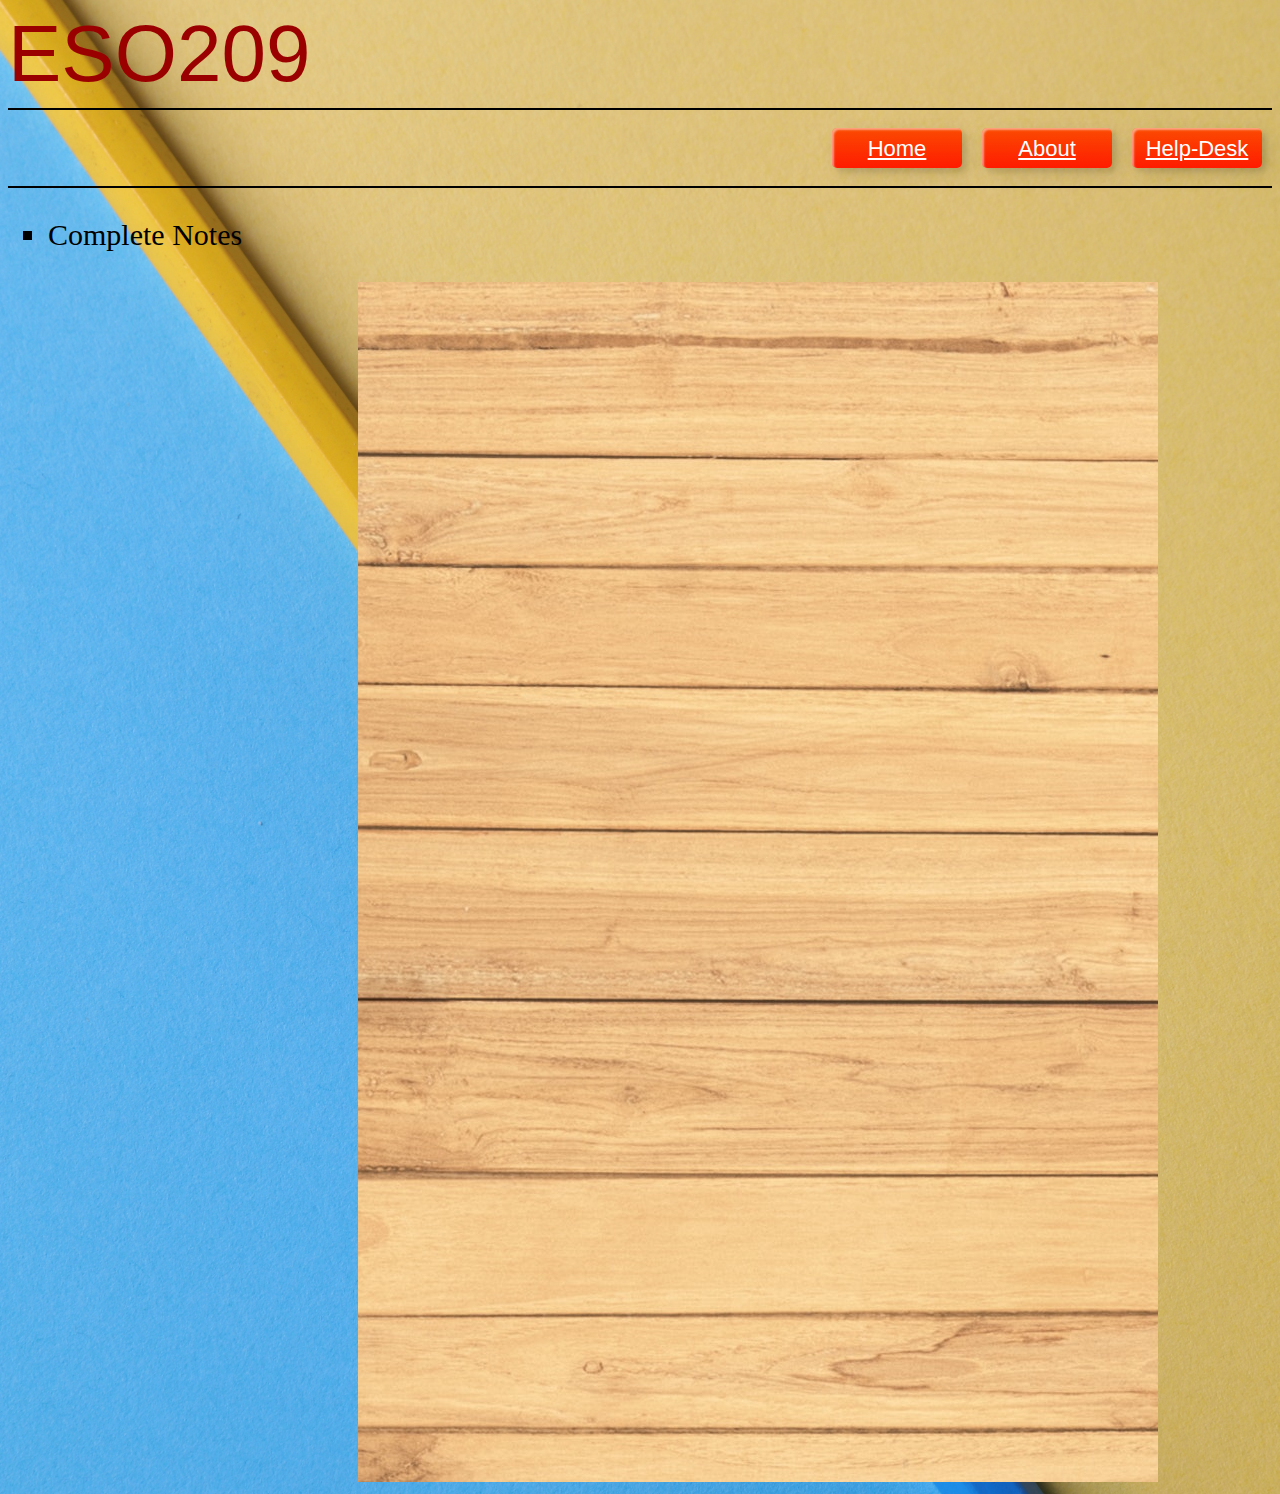
<file: ESO209.html>
<!DOCTYPE html>
<html lang="en">
<head>
    <meta charset="UTF-8">
    <meta http-equiv="X-UA-Compatible" content="IE=edge">
    <meta name="viewport" content="width=device-width, initial-scale=1.0">
    <title>ESO209</title>
    <link rel="stylesheet" href="ESO209s.css">
</head>
<body>
    <span style="position: relative;
    text-align: center;
    color: #9B0000;
    font-size: 80px;
    font-family: Verdana, Geneva, Tahoma, sans-serif;";>ESO209</span>
    <hr color="black">
    <div class="container1">
        <div class="custom-btn btn-5 item1"><a style="color: #fff;"  target="_parent" href="./index.html">Home </a></div>
        <div class="custom-btn btn-5 item1"><a style="color: #fff;"  target="_parent" href="./About.html">About </a></div>
        <div class="custom-btn btn-5 item1"><a style="color: #fff;" target="_parent" href="./help.html">Help-Desk </a></div>
    </div>
    <hr color="black">
    <div style="display: inline;">
        <ul type="square" style="color: black; font-size: 30px;">
    <li><a href="ESO209\ESO209A notes.pdf" target="frame2" style="color: black; text-decoration: none;">Complete Notes</a></li>
        </ul>
    </div>
    <div>
        <iframe name="frame2" frameborder="1" width="800px" height="1200px" style="border: thick black; margin-left: 350px; background-image: url('pexels-fwstudio-129731.jpg'); border: black;"></iframe>
    </div>
</body>
</html>
</file>
<file: style.css>
.container1 {
    display: flex;
    flex-direction: row;
    justify-content: flex-end;
}

.btn {
    background-color: transparent;
    background-size: 100%;
    height: 270px;
    width: 400px;
    margin: 10px;
    font-size: 40px;
    color: white;
    border-radius: 6px;
    border-bottom: 3px darkgrey;
    padding: 25px;
    border-bottom-style:groove;
    border-bottom-width: thick;
    box-shadow: whitesmoke 5px 5px 8px;
    animation: bounce 0.8s;
    animation-timing-function: ease-out;
    border: solid white 2px;
}
.item1 {
    color:floralwhite;
    font-size: 22px;
    margin: 10px;
}
.container2 {
    display: flex;
    flex-direction: row;
    justify-content: center;
    flex-wrap: wrap;
}
#one {
    font-weight: 50px;
    color: #c0e4df;
    font-size: 50px; 
    height: 70px;
}

.btn:hover {
    transform: scale(1.025,1.025);
    transition: transform 0.3s;
}

.btn:active {
    transform: scale(0.970);
    box-shadow: gray 5px 5px 3px;
    transition: transform 0.3s, box-shadow 0.4s; /*Alg alg property alg alg time mein transition krenge*/
}

@keyframes bounce {
    0% {
        transform: scale(1.1112,1.1112);
     }
    50% {
        transform: translateY(8px);
    }
    
}
</file>
<file: Abouts.css>
body {
    background-image: url("WhatsApp Image 2022-01-06 at 8.56.00 PM.jpeg");
    background-size: 100%;
}
.container1 {
    display: flex;
    flex-direction: row;
    justify-content: flex-end;
}
.item1 {
    
    font-size: 22px;
    margin: 10px;
    text-align: center;
}
.container2 {
    display: flex;
    flex-direction: row;
    justify-content: flex-end;
}
.item2 {
    font-size: 22px;
    margin: 10px;
    text-align: center;
}
.frame {
    width: 90%;
    margin: 40px auto;
    text-align: center;
  }
.custom-btn {
    width: 130px;
    height: 40px;
    color: #fff;
    border-radius: 5px;
    padding: 10px 25px;
    font-family: 'Lato', sans-serif;
    font-weight: 500;
    background: transparent;
    cursor: pointer;
    transition: all 0.3s ease;
    position: relative;
    display: inline-block;
     box-shadow:inset 2px 2px 2px 0px rgba(255,255,255,.5),
     7px 7px 20px 0px rgba(0,0,0,.1),
     4px 4px 5px 0px rgba(0,0,0,.1);
    outline: none;
}
.btn-5 {
    width: 130px;
    height: 40px;
    line-height: 42px;
    padding: 0;
    border: none;
    background: rgb(255,27,0);
  background: linear-gradient(0deg, rgba(255,27,0,1) 0%, rgba(251,75,2,1) 100%);
  }
.btn-5:hover {
    color: #f0094a;
    background: transparent;
     box-shadow:none;
    }
.btn-5:before,
.btn-5:after{
    content:'';
    position:absolute;
    top:0;
    right:0;
    height:2px;
    width:0;
    background: #f0094a;
    box-shadow:
     -1px -1px 5px 0px #fff,
     7px 7px 20px 0px #0003,
     4px 4px 5px 0px #0002;
    transition:400ms ease all;
}
.btn-5:after{
    right:inherit;
    top:inherit;
    left:0;
    bottom:0;
}
.btn-5:hover:before,
.btn-5:hover:after{
    width:100%;
    transition:800ms ease all;
}
 
.wrapper {
    height: 100vh;
    /*This part is important for centering*/
    display: flex;
    align-items: center;
    justify-content: center;
  }
  
  .typing-demo {
    width: 88ch;
    animation: typing 4s steps(22), blink .3s step-end infinite alternate;
    white-space: nowrap;
    overflow: hidden;
    border-right: 3px solid;
    font-family: monospace;
    font-size: 2em;
  }
  .typing-demo1 {
    
    width: 103ch;
    animation: typing 4s steps(22), blink .3s step-end infinite alternate;
    white-space: nowrap;
    overflow: hidden;
    border-right: 3px solid;
    font-family: monospace;
    font-size: 2em;
    
  }
  
  @keyframes typing {
    from {
      width: 0
    }
  }
      
  @keyframes blink {
    50% {
      border-color: transparent
    }
  }
  @import url('https://fonts.googleapis.com/css2?family=Poppins:wght@400;500;600;700&display=swap');

  .hero {
    width: 100%;
    height: 100vh;
    background: #f1f9ff;
    display: flex;
    align-items: center;
    flex-direction: column;
    justify-content: center;
  }
  
  
  .social-links {
    display: flex;
  }
  
  .social-links a {
    width: 80px;
    height: 80px;
    text-align: center;
    text-decoration: none;
    color: #000;
    box-shadow: 0 0 20px 10px rgba(0, 0, 0, 0.05);
    margin: 0 30px;
    border-radius: 50%;
    position: relative;
    overflow: hidden;
    transition: transform 0.5s;
  }
  
  .social-links a .fab {
    font-size: 30px;
    line-height: 80px;
    position: relative;
    z-index: 10;
    transition: color 0.5s;
  }
  
  .social-links a::after {
    content: '';
    width: 100%;
    height: 100%;
    top: -90px;
    left: 0;
    background: #000;
    background: linear-gradient(-45deg, #ed1c94, #ffec17);
    position: absolute;
    transition: 0.5s;
  }
  
  .social-links a:hover::after {
    top: 0;
  }
  
  .social-links a:hover .fab {
    color: #fff;
  }
  
  .social-links a:hover {
    transform: translateY(-10px);
  }
</file>
<file: chm102s.css>
body {
  background-image: url("pexels-ann-h-1762851.jpg");
  background-size: 100%;
}
.container1 {
   display: flex;
   flex-direction: row;
   justify-content: flex-end;
}
.item1 {
   
   font-size: 22px;
   margin: 10px;
   text-align: center;
}
.frame {
  width: 90%;
  margin: 40px auto;
  text-align: center;
}
.custom-btn {
  width: 130px;
  height: 40px;
  color: #fff;
  border-radius: 5px;
  padding: 10px 25px;
  font-family: 'Lato', sans-serif;
  font-weight: 500;
  background: transparent;
  cursor: pointer;
  transition: all 0.3s ease;
  position: relative;
  display: inline-block;
   box-shadow:inset 2px 2px 2px 0px rgba(255,255,255,.5),
   7px 7px 20px 0px rgba(0,0,0,.1),
   4px 4px 5px 0px rgba(0,0,0,.1);
  outline: none;
}
.btn-5 {
  width: 130px;
  height: 40px;
  line-height: 42px;
  padding: 0;
  border: none;
  background: rgb(255,27,0);
background: linear-gradient(0deg, rgba(255,27,0,1) 0%, rgba(251,75,2,1) 100%);
}
.btn-5:hover {
  color: #f0094a;
  background: transparent;
   box-shadow:none;
  }
.btn-5:before,
.btn-5:after{
  content:'';
  position:absolute;
  top:0;
  right:0;
  height:2px;
  width:0;
  background: #f0094a;
  box-shadow:
   -1px -1px 5px 0px #fff,
   7px 7px 20px 0px #0003,
   4px 4px 5px 0px #0002;
  transition:400ms ease all;
}
.btn-5:after{
  right:inherit;
  top:inherit;
  left:0;
  bottom:0;
}
.btn-5:hover:before,
.btn-5:hover:after{
  width:100%;
  transition:800ms ease all;
}
/* Dropdown Button */
.dropbtn {
  
  color: black;
  
  font-size: 30px;
  
}

/* The container <div> - needed to position the dropdown content */
.dropdown {
  position: relative;
  display: inline-block;
}

/* Dropdown Content (Hidden by Default) */
.dropdown-content {
  display: none;
  position: absolute;
  background-color: #f1f1f1;
  min-width: 450px;
  box-shadow: 0px 8px 16px 0px ;
  z-index: 1;
}

/* Links inside the dropdown */
.dropdown-content a {
  color: black;
  padding: 6px 10px;
  text-decoration: none;
  display: block;
}

/* Change color of dropdown links on hover */


/* Show the dropdown menu on hover */
.dropdown:hover .dropdown-content {display: block;}

/* Change the background color of the dropdown button when the dropdown content is shown */
</file>
<file: com200s.css>
body {
    background-image: url("pexels-ann-h-1762851.jpg");
    background-size: 100%;
}
 .container1 {
     display: flex;
     flex-direction: row;
     justify-content: flex-end;
 }
 .item1 {
     
     font-size: 22px;
     margin: 10px;
     text-align: center;
 }
 .frame {
    width: 90%;
    margin: 40px auto;
    text-align: center;
  }
.custom-btn {
    width: 130px;
    height: 40px;
    color: #fff;
    border-radius: 5px;
    padding: 10px 25px;
    font-family: 'Lato', sans-serif;
    font-weight: 500;
    background: transparent;
    cursor: pointer;
    transition: all 0.3s ease;
    position: relative;
    display: inline-block;
     box-shadow:inset 2px 2px 2px 0px rgba(255,255,255,.5),
     7px 7px 20px 0px rgba(0,0,0,.1),
     4px 4px 5px 0px rgba(0,0,0,.1);
    outline: none;
}
.btn-5 {
    width: 130px;
    height: 40px;
    line-height: 42px;
    padding: 0;
    border: none;
    background: rgb(255,27,0);
  background: linear-gradient(0deg, rgba(255,27,0,1) 0%, rgba(251,75,2,1) 100%);
  }
.btn-5:hover {
    color: #f0094a;
    background: transparent;
     box-shadow:none;
    }
.btn-5:before,
.btn-5:after{
    content:'';
    position:absolute;
    top:0;
    right:0;
    height:2px;
    width:0;
    background: #f0094a;
    box-shadow:
     -1px -1px 5px 0px #fff,
     7px 7px 20px 0px #0003,
     4px 4px 5px 0px #0002;
    transition:400ms ease all;
}
.btn-5:after{
    right:inherit;
    top:inherit;
    left:0;
    bottom:0;
}
.btn-5:hover:before,
.btn-5:hover:after{
    width:100%;
    transition:800ms ease all;
}
  /* Dropdown Button */
.dropbtn {
    
    color: black;
    
    font-size: 30px;
    
  }
  
  /* The container <div> - needed to position the dropdown content */
  .dropdown {
    position: relative;
    display: inline-block;
  }
  
  /* Dropdown Content (Hidden by Default) */
  .dropdown-content {
    display: none;
    position: absolute;
    background-color: #f1f1f1;
    min-width: 400px;
    box-shadow: 0px 8px 16px 0px ;
    z-index: 1;
  }
  
  /* Links inside the dropdown */
  .dropdown-content a {
    color: black;
    padding: 6px 10px;
    text-decoration: none;
    display: block;
  }
  
  /* Change color of dropdown links on hover */
  
  
  /* Show the dropdown menu on hover */
  .dropdown:hover .dropdown-content {display: block;}
  
  /* Change the background color of the dropdown button when the dropdown content is shown */
</file>
<file: EE200s.css>
body {
    background-image: url("pexels-ann-h-1762851.jpg");
    background-size: 100%;
}
 .container1 {
     display: flex;
     flex-direction: row;
     justify-content: flex-end;
 }
 .item1 {
     
     font-size: 22px;
     margin: 10px;
     text-align: center;
 }
 .frame {
    width: 90%;
    margin: 40px auto;
    text-align: center;
  }
.custom-btn {
    width: 130px;
    height: 40px;
    color: #fff;
    border-radius: 5px;
    padding: 10px 25px;
    font-family: 'Lato', sans-serif;
    font-weight: 500;
    background: transparent;
    cursor: pointer;
    transition: all 0.3s ease;
    position: relative;
    display: inline-block;
     box-shadow:inset 2px 2px 2px 0px rgba(255,255,255,.5),
     7px 7px 20px 0px rgba(0,0,0,.1),
     4px 4px 5px 0px rgba(0,0,0,.1);
    outline: none;
}
.btn-5 {
    width: 130px;
    height: 40px;
    line-height: 42px;
    padding: 0;
    border: none;
    background: rgb(255,27,0);
  background: linear-gradient(0deg, rgba(255,27,0,1) 0%, rgba(251,75,2,1) 100%);
  }
.btn-5:hover {
    color: #f0094a;
    background: transparent;
     box-shadow:none;
    }
.btn-5:before,
.btn-5:after{
    content:'';
    position:absolute;
    top:0;
    right:0;
    height:2px;
    width:0;
    background: #f0094a;
    box-shadow:
     -1px -1px 5px 0px #fff,
     7px 7px 20px 0px #0003,
     4px 4px 5px 0px #0002;
    transition:400ms ease all;
}
.btn-5:after{
    right:inherit;
    top:inherit;
    left:0;
    bottom:0;
}
.btn-5:hover:before,
.btn-5:hover:after{
    width:100%;
    transition:800ms ease all;
}
  /* Dropdown Button */
.dropbtn {
    
    color: black;
    
    font-size: 30px;
    
  }
  
  /* The container <div> - needed to position the dropdown content */
  .dropdown {
    position: relative;
    display: inline-block;
  }
  
  /* Dropdown Content (Hidden by Default) */
  .dropdown-content {
    display: none;
    position: absolute;
    background-color: #f1f1f1;
    min-width: 400px;
    box-shadow: 0px 8px 16px 0px ;
    z-index: 1;
  }
  
  /* Links inside the dropdown */
  .dropdown-content a {
    color: black;
    padding: 6px 10px;
    text-decoration: none;
    display: block;
  }
  
  /* Change color of dropdown links on hover */
  
  
  /* Show the dropdown menu on hover */
  .dropdown:hover .dropdown-content {display: block;}
  
  /* Change the background color of the dropdown button when the dropdown content is shown */
</file>
<file: EE210s.css>
body {
    background-image: url("pexels-ann-h-1762851.jpg");
    background-size: 100%;
}
 .container1 {
     display: flex;
     flex-direction: row;
     justify-content: flex-end;
 }
 .item1 {
     
     font-size: 22px;
     margin: 10px;
     text-align: center;
 }
 .frame {
    width: 90%;
    margin: 40px auto;
    text-align: center;
  }
.custom-btn {
    width: 130px;
    height: 40px;
    color: #fff;
    border-radius: 5px;
    padding: 10px 25px;
    font-family: 'Lato', sans-serif;
    font-weight: 500;
    background: transparent;
    cursor: pointer;
    transition: all 0.3s ease;
    position: relative;
    display: inline-block;
     box-shadow:inset 2px 2px 2px 0px rgba(255,255,255,.5),
     7px 7px 20px 0px rgba(0,0,0,.1),
     4px 4px 5px 0px rgba(0,0,0,.1);
    outline: none;
}
.btn-5 {
    width: 130px;
    height: 40px;
    line-height: 42px;
    padding: 0;
    border: none;
    background: rgb(255,27,0);
  background: linear-gradient(0deg, rgba(255,27,0,1) 0%, rgba(251,75,2,1) 100%);
  }
.btn-5:hover {
    color: #f0094a;
    background: transparent;
     box-shadow:none;
    }
.btn-5:before,
.btn-5:after{
    content:'';
    position:absolute;
    top:0;
    right:0;
    height:2px;
    width:0;
    background: #f0094a;
    box-shadow:
     -1px -1px 5px 0px #fff,
     7px 7px 20px 0px #0003,
     4px 4px 5px 0px #0002;
    transition:400ms ease all;
}
.btn-5:after{
    right:inherit;
    top:inherit;
    left:0;
    bottom:0;
}
.btn-5:hover:before,
.btn-5:hover:after{
    width:100%;
    transition:800ms ease all;
}
  /* Dropdown Button */
.dropbtn {
    
    color: black;
    
    font-size: 30px;
    
  }
  
  /* The container <div> - needed to position the dropdown content */
  .dropdown {
    position: relative;
    display: inline-block;
  }
  
  /* Dropdown Content (Hidden by Default) */
  .dropdown-content {
    display: none;
    position: absolute;
    background-color: #f1f1f1;
    min-width: 400px;
    box-shadow: 0px 8px 16px 0px ;
    z-index: 1;
  }
  
  /* Links inside the dropdown */
  .dropdown-content a {
    color: black;
    padding: 6px 10px;
    text-decoration: none;
    display: block;
  }
  
  /* Change color of dropdown links on hover */
  
  
  /* Show the dropdown menu on hover */
  .dropdown:hover .dropdown-content {display: block;}
  
  /* Change the background color of the dropdown button when the dropdown content is shown */
</file>
<file: ESO207s.css>
body {
    background-image: url("pexels-ann-h-1762851.jpg");
    background-size: 100%;
}
 .container1 {
     display: flex;
     flex-direction: row;
     justify-content: flex-end;
 }
 .item1 {
     
     font-size: 22px;
     margin: 10px;
     text-align: center;
 }
 .frame {
    width: 90%;
    margin: 40px auto;
    text-align: center;
  }
.custom-btn {
    width: 130px;
    height: 40px;
    color: #fff;
    border-radius: 5px;
    padding: 10px 25px;
    font-family: 'Lato', sans-serif;
    font-weight: 500;
    background: transparent;
    cursor: pointer;
    transition: all 0.3s ease;
    position: relative;
    display: inline-block;
     box-shadow:inset 2px 2px 2px 0px rgba(255,255,255,.5),
     7px 7px 20px 0px rgba(0,0,0,.1),
     4px 4px 5px 0px rgba(0,0,0,.1);
    outline: none;
}
.btn-5 {
    width: 130px;
    height: 40px;
    line-height: 42px;
    padding: 0;
    border: none;
    background: rgb(255,27,0);
  background: linear-gradient(0deg, rgba(255,27,0,1) 0%, rgba(251,75,2,1) 100%);
  }
.btn-5:hover {
    color: #f0094a;
    background: transparent;
     box-shadow:none;
    }
.btn-5:before,
.btn-5:after{
    content:'';
    position:absolute;
    top:0;
    right:0;
    height:2px;
    width:0;
    background: #f0094a;
    box-shadow:
     -1px -1px 5px 0px #fff,
     7px 7px 20px 0px #0003,
     4px 4px 5px 0px #0002;
    transition:400ms ease all;
}
.btn-5:after{
    right:inherit;
    top:inherit;
    left:0;
    bottom:0;
}
.btn-5:hover:before,
.btn-5:hover:after{
    width:100%;
    transition:800ms ease all;
}
  /* Dropdown Button */
.dropbtn {
    
    color: black;
    
    font-size: 30px;
    
  }
  
  /* The container <div> - needed to position the dropdown content */
  .dropdown {
    position: relative;
    display: inline-block;
  }
  
  /* Dropdown Content (Hidden by Default) */
  .dropdown-content {
    display: none;
    position: absolute;
    background-color: #f1f1f1;
    min-width: 400px;
    box-shadow: 0px 8px 16px 0px ;
    z-index: 1;
  }
  
  /* Links inside the dropdown */
  .dropdown-content a {
    color: black;
    padding: 6px 10px;
    text-decoration: none;
    display: block;
  }
  
  /* Change color of dropdown links on hover */
  
  
  /* Show the dropdown menu on hover */
  .dropdown:hover .dropdown-content {display: block;}
  
  /* Change the background color of the dropdown button when the dropdown content is shown */
</file>
<file: ESO208s.css>
body {
    background-image: url("pexels-ann-h-1762851.jpg");
    background-size: 100%;
}
 .container1 {
     display: flex;
     flex-direction: row;
     justify-content: flex-end;
 }
 .item1 {
     
     font-size: 22px;
     margin: 10px;
     text-align: center;
 }
 .frame {
    width: 90%;
    margin: 40px auto;
    text-align: center;
  }
.custom-btn {
    width: 130px;
    height: 40px;
    color: #fff;
    border-radius: 5px;
    padding: 10px 25px;
    font-family: 'Lato', sans-serif;
    font-weight: 500;
    background: transparent;
    cursor: pointer;
    transition: all 0.3s ease;
    position: relative;
    display: inline-block;
     box-shadow:inset 2px 2px 2px 0px rgba(255,255,255,.5),
     7px 7px 20px 0px rgba(0,0,0,.1),
     4px 4px 5px 0px rgba(0,0,0,.1);
    outline: none;
}
.btn-5 {
    width: 130px;
    height: 40px;
    line-height: 42px;
    padding: 0;
    border: none;
    background: rgb(255,27,0);
  background: linear-gradient(0deg, rgba(255,27,0,1) 0%, rgba(251,75,2,1) 100%);
  }
.btn-5:hover {
    color: #f0094a;
    background: transparent;
     box-shadow:none;
    }
.btn-5:before,
.btn-5:after{
    content:'';
    position:absolute;
    top:0;
    right:0;
    height:2px;
    width:0;
    background: #f0094a;
    box-shadow:
     -1px -1px 5px 0px #fff,
     7px 7px 20px 0px #0003,
     4px 4px 5px 0px #0002;
    transition:400ms ease all;
}
.btn-5:after{
    right:inherit;
    top:inherit;
    left:0;
    bottom:0;
}
.btn-5:hover:before,
.btn-5:hover:after{
    width:100%;
    transition:800ms ease all;
}
  /* Dropdown Button */
.dropbtn {
    
    color: black;
    
    font-size: 30px;
    
  }
  
  /* The container <div> - needed to position the dropdown content */
  .dropdown {
    position: relative;
    display: inline-block;
  }
  
  /* Dropdown Content (Hidden by Default) */
  .dropdown-content {
    display: none;
    position: absolute;
    background-color: #f1f1f1;
    min-width: 400px;
    box-shadow: 0px 8px 16px 0px ;
    z-index: 1;
  }
  
  /* Links inside the dropdown */
  .dropdown-content a {
    color: black;
    padding: 6px 10px;
    text-decoration: none;
    display: block;
  }
  
  /* Change color of dropdown links on hover */
  
  
  /* Show the dropdown menu on hover */
  .dropdown:hover .dropdown-content {display: block;}
  
  /* Change the background color of the dropdown button when the dropdown content is shown */
</file>
<file: ESO209s.css>
body {
    background-image: url("pexels-ann-h-1762851.jpg");
    background-size: 100%;
}
 .container1 {
     display: flex;
     flex-direction: row;
     justify-content: flex-end;
 }
 .item1 {
     
     font-size: 22px;
     margin: 10px;
     text-align: center;
 }
 .frame {
    width: 90%;
    margin: 40px auto;
    text-align: center;
  }
.custom-btn {
    width: 130px;
    height: 40px;
    color: #fff;
    border-radius: 5px;
    padding: 10px 25px;
    font-family: 'Lato', sans-serif;
    font-weight: 500;
    background: transparent;
    cursor: pointer;
    transition: all 0.3s ease;
    position: relative;
    display: inline-block;
     box-shadow:inset 2px 2px 2px 0px rgba(255,255,255,.5),
     7px 7px 20px 0px rgba(0,0,0,.1),
     4px 4px 5px 0px rgba(0,0,0,.1);
    outline: none;
}
.btn-5 {
    width: 130px;
    height: 40px;
    line-height: 42px;
    padding: 0;
    border: none;
    background: rgb(255,27,0);
  background: linear-gradient(0deg, rgba(255,27,0,1) 0%, rgba(251,75,2,1) 100%);
  }
.btn-5:hover {
    color: #f0094a;
    background: transparent;
     box-shadow:none;
    }
.btn-5:before,
.btn-5:after{
    content:'';
    position:absolute;
    top:0;
    right:0;
    height:2px;
    width:0;
    background: #f0094a;
    box-shadow:
     -1px -1px 5px 0px #fff,
     7px 7px 20px 0px #0003,
     4px 4px 5px 0px #0002;
    transition:400ms ease all;
}
.btn-5:after{
    right:inherit;
    top:inherit;
    left:0;
    bottom:0;
}
.btn-5:hover:before,
.btn-5:hover:after{
    width:100%;
    transition:800ms ease all;
}
  /* Dropdown Button */
.dropbtn {
    
    color: black;
    
    font-size: 30px;
    
  }
  
  /* The container <div> - needed to position the dropdown content */
  .dropdown {
    position: relative;
    display: inline-block;
  }
  
  /* Dropdown Content (Hidden by Default) */
  .dropdown-content {
    display: none;
    position: absolute;
    background-color: #f1f1f1;
    min-width: 400px;
    box-shadow: 0px 8px 16px 0px ;
    z-index: 1;
  }
  
  /* Links inside the dropdown */
  .dropdown-content a {
    color: black;
    padding: 6px 10px;
    text-decoration: none;
    display: block;
  }
  
  /* Change color of dropdown links on hover */
  
  
  /* Show the dropdown menu on hover */
  .dropdown:hover .dropdown-content {display: block;}
  
  /* Change the background color of the dropdown button when the dropdown content is shown */
</file>
